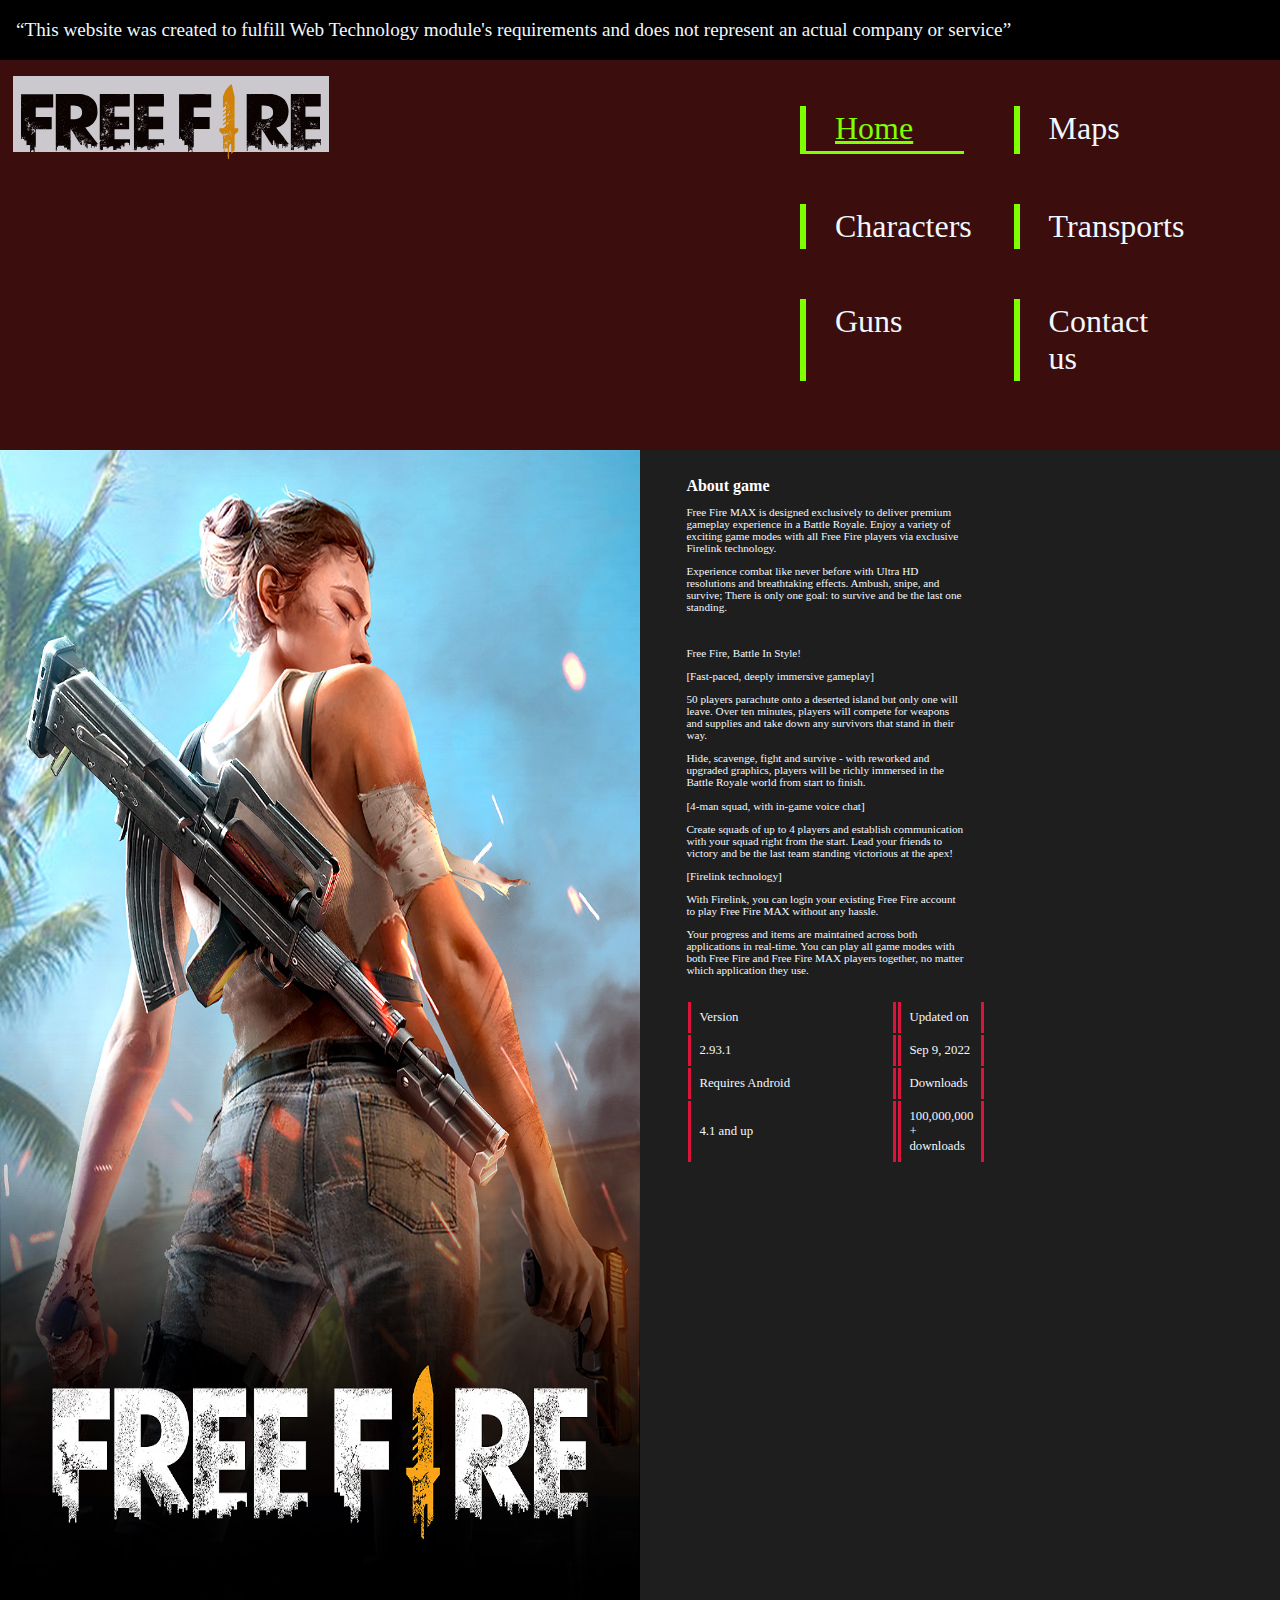
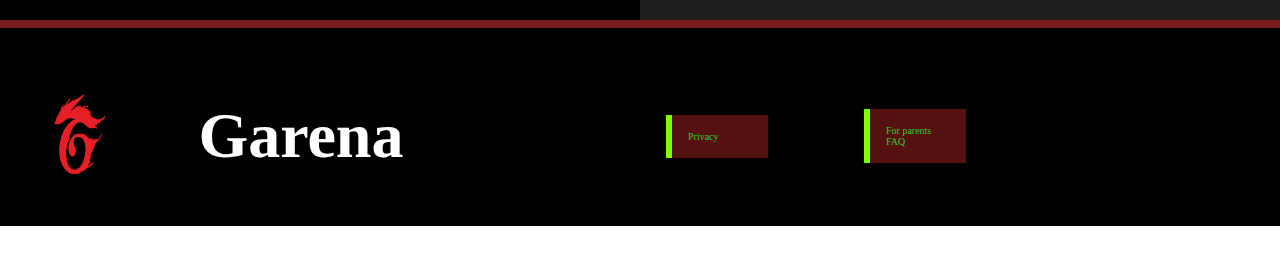
<file: index.html>
<!DOCTYPE html>
<html lang="en">
<head>
    <meta charset="UTF-8">
    <meta http-equiv="X-UA-Compatible" content="IE=edge">
    <meta name="viewport" content="width=device-width, initial-scale=1.0">
    <title>Home</title>
    <link rel="stylesheet" href="./styles/home.css">
</head>
<body>
    <div class="warning"><p>“This website was created to fulfill Web Technology module's requirements and does not represent an actual company or service”</p></div>
    <div class="header">
        <div class="main_layer">
           <div class="logo"><a href="#"><img src="./images/free-fire-logo-A51CAlcQ_brandlogos.net.svg" alt="" class="img"></a></div>
           <nav class="nav_block">
                <a href="./index.html" class="links Home">Home</a>
                <a href="./web_pages/Maps.html" class="links">Maps</a>
                <a href="./web_pages/Character.html" class="links">Characters</a>
                <a href="./web_pages/Transports.html" class="links">Transports</a>
                <a href="./web_pages/Guns.html" class="links">Guns</a>
                <a href="./web_pages/Contact_us.html" class="links">Contact us</a>
           </nav> 
        </div><!--End of the main_layer-->
    </div><!--header end is there-->
    <div class="main_content">
        <aside>
            <img src="./images/MV5BM2U5ZTIxMzUtMmQ5MC00YTdhLThjOWYtODUzNDQ0MThmMmQ4XkEyXkFqcGdeQXVyNzg5OTk2OA@@._V1_.jpg" alt="Free-fire the first year">
        </aside>
        <section>
            <ul>
                <li class="list_items">
                    <h1>About game</h1>
                    <p>Free Fire MAX is designed exclusively to deliver premium gameplay experience in a Battle Royale. Enjoy a variety of exciting game modes with all Free Fire players via exclusive Firelink technology.</p>
                    <p> Experience combat like never before with Ultra HD resolutions and breathtaking effects. Ambush, snipe, and survive; There is only one goal: to survive and be the last one standing.</p>
                    <br>
                    <p>Free Fire, Battle In Style!</p>
                    <p>[Fast-paced, deeply immersive gameplay]</p>
                    <p>50 players parachute onto a deserted island but only one will leave. Over ten minutes, players will compete for weapons and supplies and take down any survivors that stand in their way.</p>
                    <p>Hide, scavenge, fight and survive - with reworked and upgraded graphics, players will be richly immersed in the Battle Royale world from start to finish.</p>
                    <p>[4-man squad, with in-game voice chat]</p>
                    <p>Create squads of up to 4 players and establish communication with your squad right from the start. Lead your friends to victory and be the last team standing victorious at the apex!</p>
                    <p>[Firelink technology]</p>
                    <p>With Firelink, you can login your existing Free Fire account to play Free Fire MAX without any hassle.</p>
                    <p>Your progress and items are maintained across both applications in real-time. You can play all game modes with both Free Fire and Free Fire MAX players together, no matter which application they use.</p>
                </li>
                <li class="list_items">
                    <table>
                        <tr>
                            <td>Version</td>
                            <td>Updated on</td>
                        </tr>
                        <tr>
                            <td>2.93.1</td>
                            <td>Sep 9, 2022</td>
                        </tr>
                        <tr>
                            <td>Requires Android</td>
                            <td>Downloads</td>
                        </tr>
                        <tr>
                            <td>4.1 and up</td>
                            <td>100,000,000 + downloads</td>
                        </tr>
                    </table>
                </li>
            </ul>
        </section>
    </div><!--end of the Main_content-->
    <div class="line_footer_decor"></div>
    <div class="footer">
        <a href="#" class="footer_logo"><img src="images/Garena.png" alt="Garena logo" class="Footer_garena"></a>
        <div class="name_of_company"><h1>Garena</h1></div>
        <div class="footer_links">
            <a href="./web_pages/Contact_us.html" class="privacy_link links links_bottom"> Privacy</a>
            <a href="./web_pages/Contact_us.html" class="For_Parents links links_bottom">For parents FAQ</a>
        </div><!--Footer_links end-->
    </div><!--End of the footer-->
    
</body>
</html>
</file>
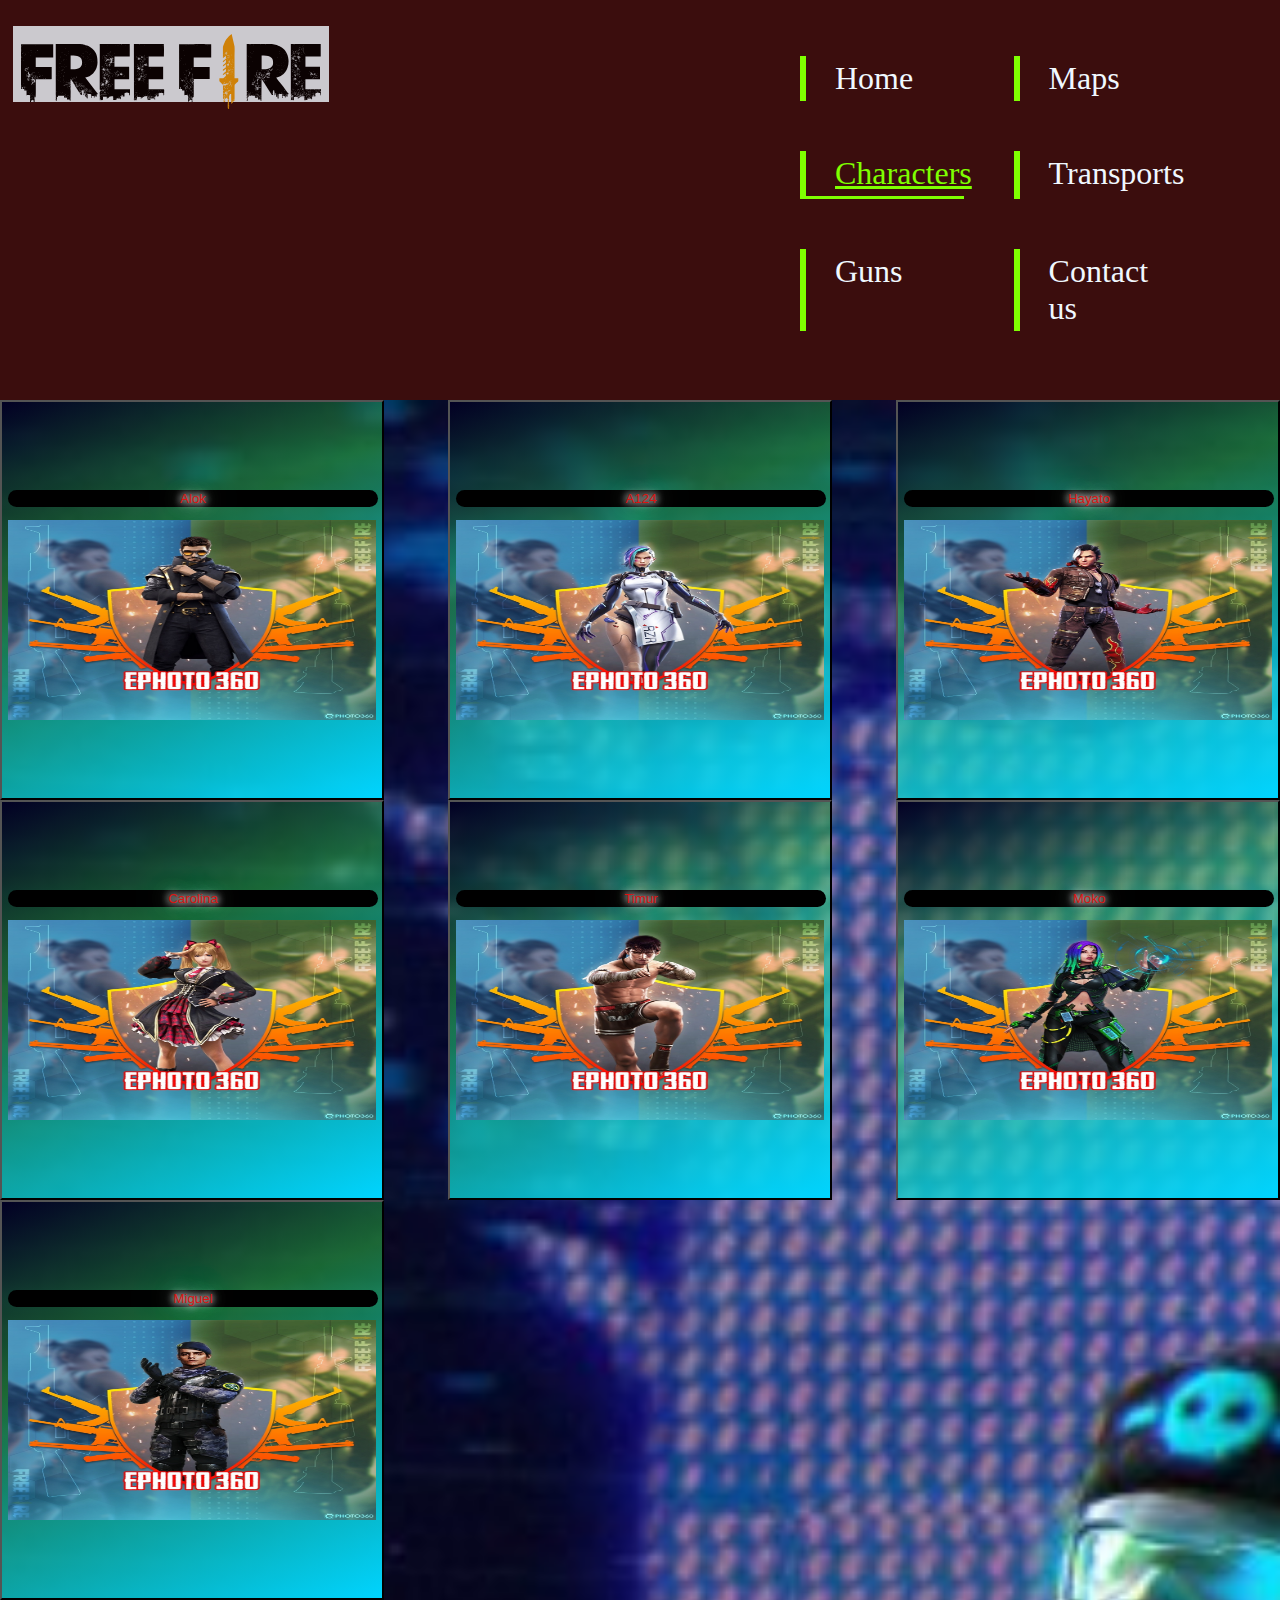
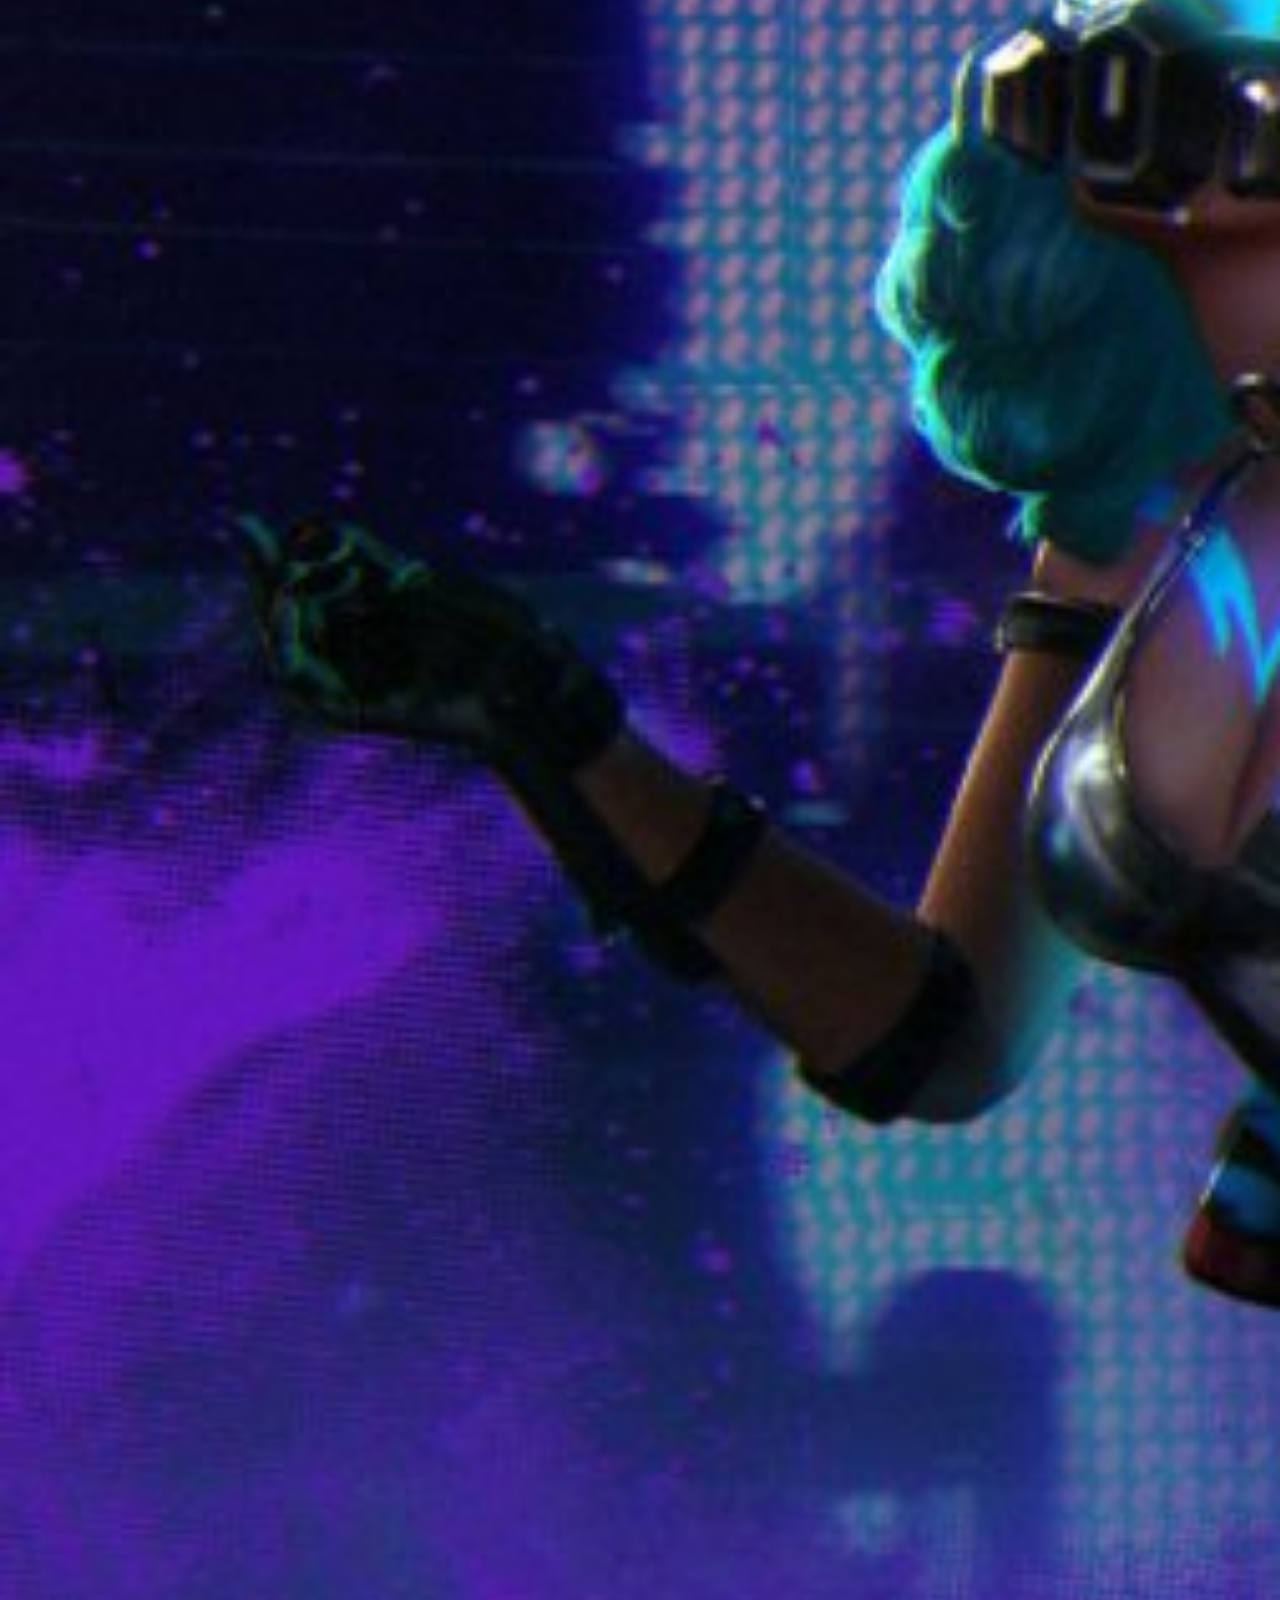
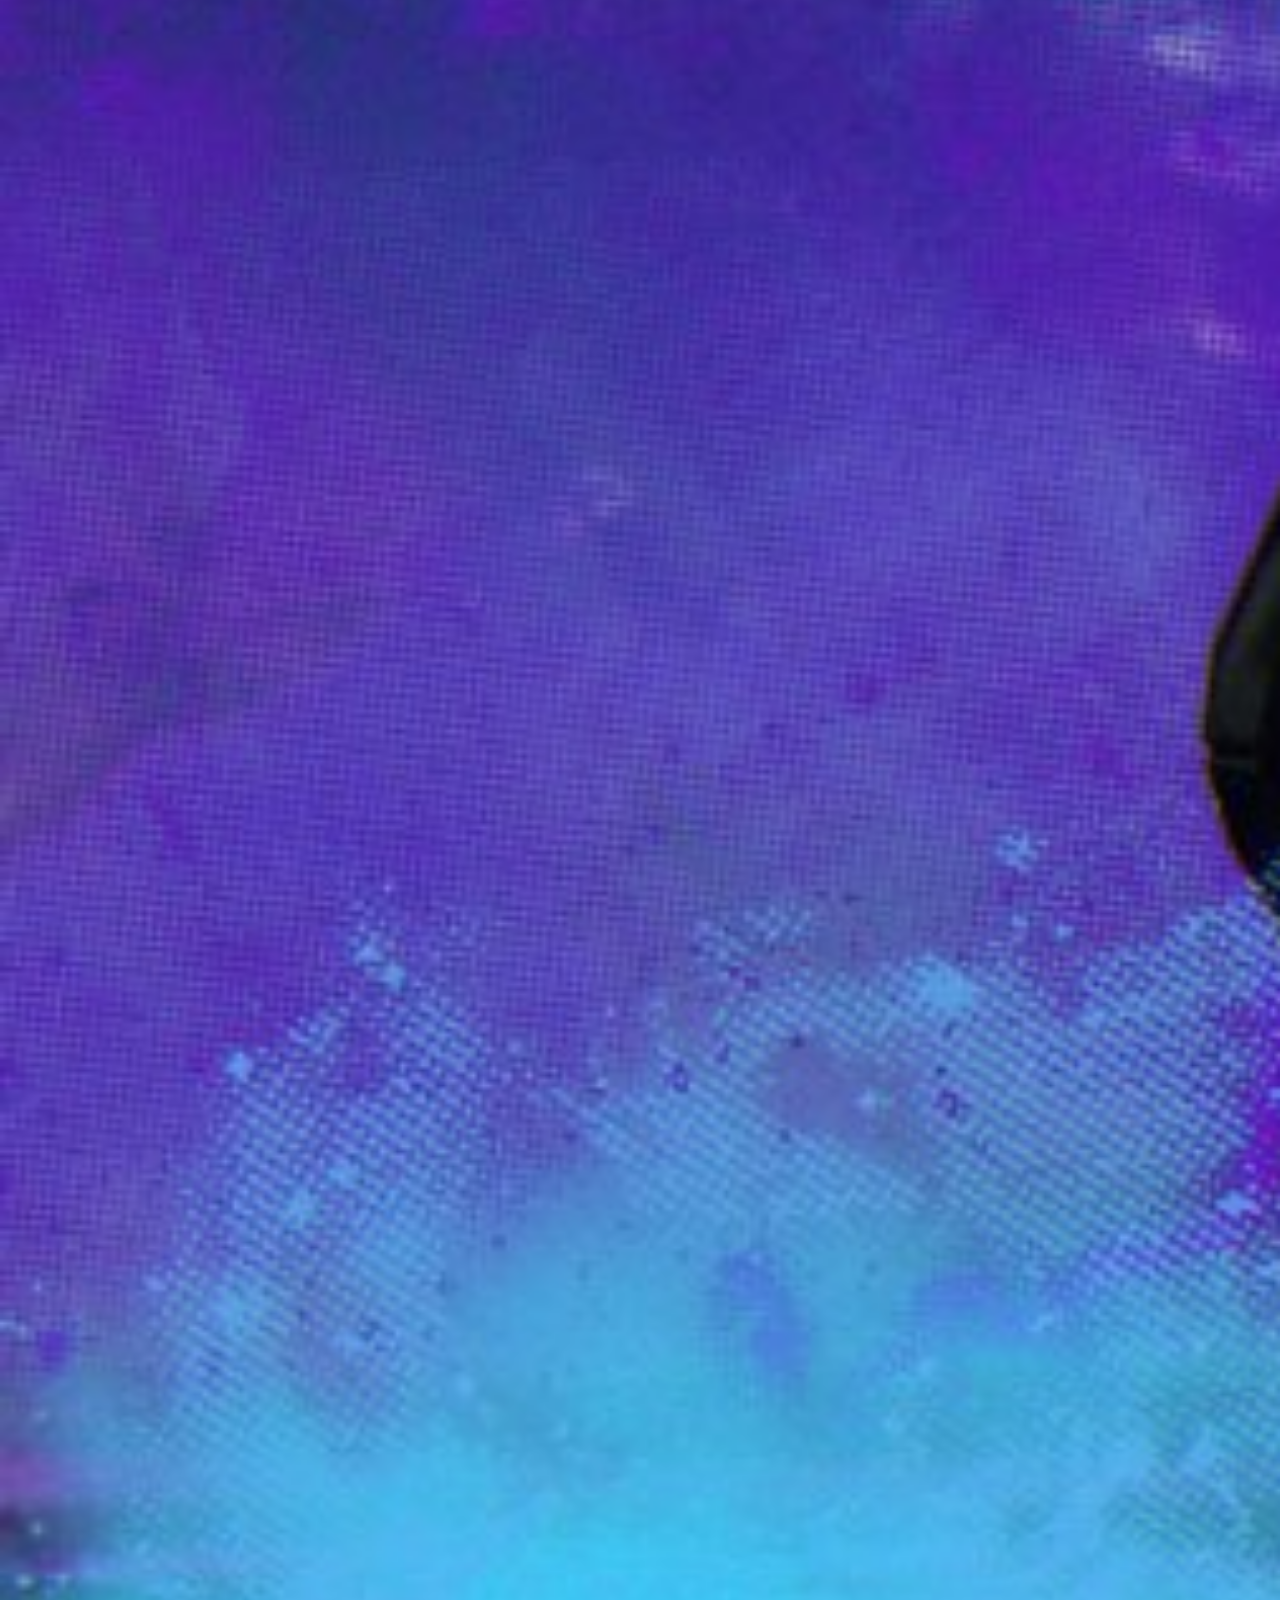
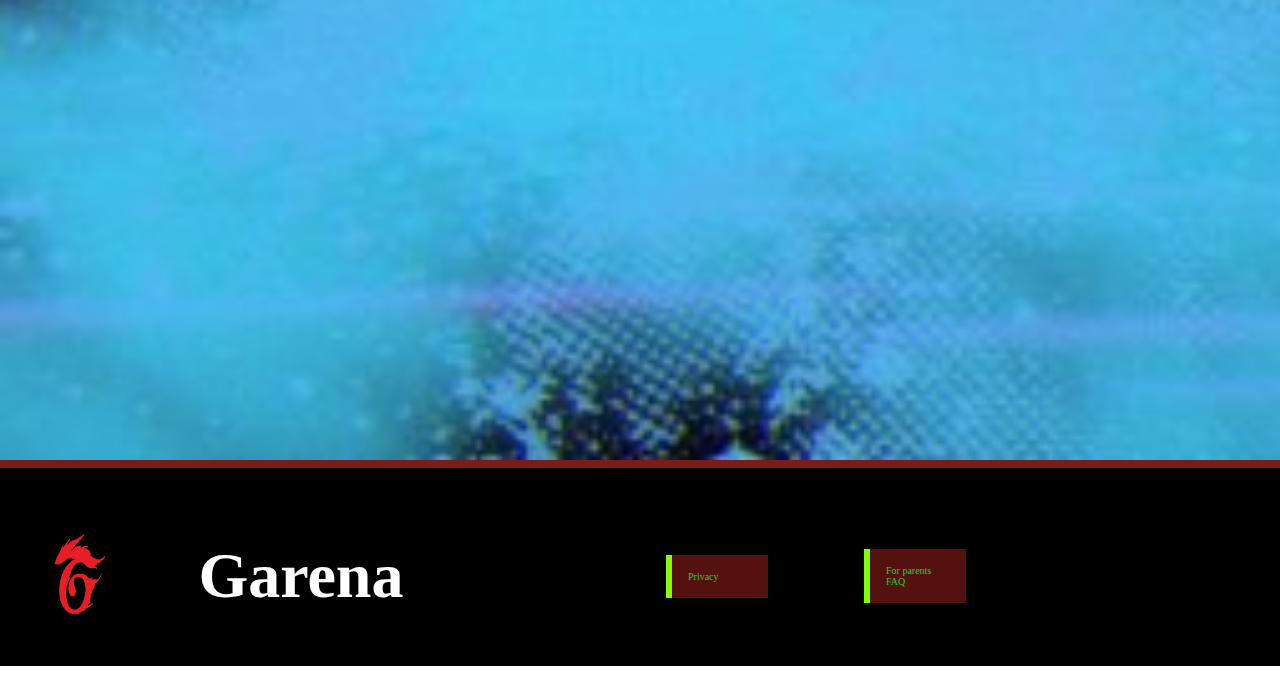
<file: web_pages/Character.html>
<!DOCTYPE html>
<html lang="en">
<head>
    <meta charset="UTF-8">
    <meta http-equiv="X-UA-Compatible" content="IE=edge">
    <meta name="viewport" content="width=device-width, initial-scale=1.0">
    <title>Character</title>
    <link rel="stylesheet" href="../styles/Character.css">
</head>
<body>
    <div class="header">
        <div class="main_layer">
           <div class="logo"><img src="../images/free-fire-logo-A51CAlcQ_brandlogos.net.svg" alt="" class="img"></div>
           <nav class="nav_block">
                <a href="../index.html" class="links">Home</a>
                <a href="../web_pages/Maps.html" class="links">Maps</a>
                <a href="../web_pages/Character.html" class="links Home">Characters</a>
                <a href="../web_pages/Transports.html" class="links">Transports</a>
                <a href="../web_pages/Guns.html" class="links">Guns</a>
                <a href="../web_pages/Contact_us.html" class="links">Contact us</a>
           </nav> 
        </div><!--End of the main_layer-->
    </div><!--header end is there-->
    <div class="main_content">
        <div class="list_of_characters">
            <button class="btn" id="char_1">
                <p>Alok</p>
                <img src="../characters/avatars/Alok5ed472994edbc.jpg" alt="">
            </button>

            <button class="btn" id="char_2">
                <p>A124</p>
                <img src="../characters/avatars/A1245ed472a904678.jpg" alt="">
            </button>

            <button class="btn" id="char_3">
                <p>Hayato</p>
                <img src="../characters/avatars/Hayato5ed472178d006.jpg" alt="">
            </button>

            <button class="btn" id="char_4">
                <p>Carolina</p>
                <img src="../characters/avatars/Caroline5ed4723d08845.jpg" alt="">
            </button>

            <button class="btn" id="char_5">
                <p>Timur</p>
                <img src="../characters/avatars/Kla5ed471d763b7a.jpg" alt="">
            </button>

            <button class="btn" id="char_6">
                <p>Moko</p>
                <img src="../characters/avatars/Moco5ed470a40207d.jpg" alt="">
            </button>

            <button class="btn" id="char_7">
                <p>Miguel</p>
                <img src="../characters/avatars/Miguel5ed4719a13c2c.jpg" alt="">
            </button>
        </div><!--end of the list of characters-->
        <div class="info_of_char">
            <div class="alok" id="alok">
                <div class="style_of_card">
                    <img src="../characters/Alok.png" alt="Alok">
                    <div class="ability">
                            <p class="description">Create a 5m aura that increase moving and sprinting speed and restore HP. Effect cannot be stacked.</p>
                            <img src="../characters/ability/Drop_the_Beat.png" alt="ability">
                    </div>
                    <div class="level">
                        <table>
                            <tr> <!--level 1-->
                                <td class="column_1"><p>level 1</p></td>
                                <td class="column_2"><p>Create an 5m aura that increase moving and sprinting speed by 15% and restore 5 HP for 10 seconds.CD 45 seconds. Effect cannot be stacked.</p></td>
                            </tr>
                            <tr><!--level 2-->
                                <td class="column_1"><p>level 2</p></td>
                                <td class="column_2"><p>Create an 5m aura that increase moving and sprinting speed by 15% and restore 6 HP for 11 seconds. CD 45 seconds. Effect cannot be stacked.</p></td>
                            </tr>
                            <tr><!--level 3-->
                                <td class="column_1"><p>level 3</p></td>
                                <td class="column_2"><p>Create an 5m aura that increase moving and sprinting speed by 15% and restore 7 HP for 12 seconds.CD 45 seconds. Effect cannot be stacked.</p></td>
                            </tr>
                            <tr><!--level 4-->
                                <td class="column_1"><p>level 4</p></td>
                                <td class="column_2"><p>Create an 5m aura that increase moving and sprinting speed by 15% and restore 8 HP for 13 seconds.CD 45 seconds. Effect cannot be stacked.</p></td>
                            </tr>
                            <tr><!--level 5-->
                                <td class="column_1"><p>level 5</p></td>
                                <td class="column_2"><p>Create an 5m aura that increase moving and sprinting speed by 14% and restore 9 HP for 14 seconds.CD 45 seconds. Effect cannot be stacked.</p></td>
                            </tr>
                            <tr><!--level 6-->
                                <td class="column_1"><p>level 6</p></td>
                                <td class="column_2"><p>Create an 5m aura that increase moving and sprinting speed by 15% and restore 10 HP for 15 seconds.CD 45 seconds. Effect cannot be stacked.</p></td>
                            </tr>
                        </table>
                    </div>
                </div>
            </div><!--End of the Alok-->
            <div class="a124" id="a124">
                <div class="style_of_card">
                    <img src="../characters/A124.png" alt="A124">
                    <div class="ability">
                            <p class="description">Unleashes a 8m electromagnetic wave that disables enemie's skill activation and interrupts their interaction countdown.</p>
                            <img src="../characters/ability/Thrill_of_Battle.png" alt="ability">
                    </div>
                    <div class="level">
                        <table>
                            <tr> <!--level 1-->
                                <td class="column_1"><p>level 1</p></td>
                                <td class="column_2"><p>Unleashes a 8m electromagnetic wave that disables enemie's skill activation and interrupts their interaction countdown.Lasts for 20s. Cooldown:100s</p></td>
                            </tr>
                            <tr><!--level 2-->
                                <td class="column_1"><p>level 2</p></td>
                                <td class="column_2"><p>Unleashes a 8m electromagnetic wave that disables enemie's skill activation and interrupts their interaction countdown.Lasts for 22s. Cooldown:90s</p></td>
                            </tr>
                            <tr><!--level 3-->
                                <td class="column_1"><p>level 3</p></td>
                                <td class="column_2"><p>Unleashes a 8m electromagnetic wave that disables enemie's skill activation and interrupts their interaction countdown.Lasts for 24s. Cooldown:80s</p></td>
                            </tr>
                            <tr><!--level 4-->
                                <td class="column_1"><p>level 4</p></td>
                                <td class="column_2"><p>Unleashes a 8m electromagnetic wave that disables enemie's skill activation and interrupts their interaction countdown.Lasts for 26s. Cooldown:70s</p></td>
                            </tr>
                            <tr><!--level 5-->
                                <td class="column_1"><p>level 5</p></td>
                                <td class="column_2"><p>Unleashes a 8m electromagnetic wave that disables enemie's skill activation and interrupts their interaction countdown.Lasts for 28s. Cooldown:60s</p></td>
                            </tr>
                            <tr><!--level 6-->
                                <td class="column_1"><p>level 6</p></td>
                                <td class="column_2"><p>Unleashes a 8m electromagnetic wave that disables enemie's skill activation and interrupts their interaction countdown.Lasts for 30s. Cooldown:50s</p></td>
                            </tr>
                        </table>
                    </div>
                </div>
            </div><!--End of the A124-->
            <div class="Hayato" id="Hayato">
                <div class="style_of_card">
                    <img src="../characters/Hayato.png" alt="Hayato">
                    <div class="ability">
                            <p class="description">Hayato's ability is Bushido which makes The lower your HP, the higher your armor penetration becomes.</p>
                            <img src="../characters/ability/Muay_Thai.png" alt="ability">
                    </div>
                    <div class="level">
                        <table>
                            <tr> <!--level 1-->
                                <td class="column_1"><p>level 1</p></td>
                                <td class="column_2"><p>When maximum HP is decreased by 10%, increase 7.5% armor penetration.</p></td>
                            </tr>
                            <tr><!--level 2-->
                                <td class="column_1"><p>level 2</p></td>
                                <td class="column_2"><p>When maximum HP is decreased by 10%, increase 8.0% armor penetration.</p></td>
                            </tr>
                            <tr><!--level 3-->
                                <td class="column_1"><p>level 3</p></td>
                                <td class="column_2"><p>When maximum HP is decreased by 10%, increase 8.5% armor penetration.</p></td>
                            </tr>
                            <tr><!--level 4-->
                                <td class="column_1"><p>level 4</p></td>
                                <td class="column_2"><p>When maximum HP is decreased by 10%, increase 9.0% armor penetration.</p></td>
                            </tr>
                            <tr><!--level 5-->
                                <td class="column_1"><p>level 5</p></td>
                                <td class="column_2"><p>When maximum HP is decreased by 10%, increase 9.5% armor penetration.</p></td>
                            </tr>
                            <tr><!--level 6-->
                                <td class="column_1"><p>level 6</p></td>
                                <td class="column_2"><p>When maximum HP is decreased by 10%, increase 10.0% armor penetration.</p></td>
                            </tr>
                        </table>
                    </div>
                </div>
            </div><!--End of the Hayato-->
            <div class="Carolina" id="Carolina">
                <div class="style_of_card">
                    <img src="../characters/Caroline.png" alt="Carolina">
                    <div class="ability">
                            <p class="description">Caroline's ability is Increased movement speed when holding a shotgun.</p>
                            <img src="../characters/ability/Agility.png" alt="ability">
                    </div>
                    <div class="level">
                        <table>
                            <tr> <!--level 1-->
                                <td class="column_1"><p>level 1</p></td>
                                <td class="column_2"><p>When holding a shotgun, movement speed is increased by 6%.</p></td>
                            </tr>
                            <tr><!--level 2-->
                                <td class="column_1"><p>level 2</p></td>
                                <td class="column_2"><p>When holding a shotgun, movement speed is increased by 7%.</p></td>
                            </tr>
                            <tr><!--level 3-->
                                <td class="column_1"><p>level 3</p></td>
                                <td class="column_2"><p>When holding a shotgun, movement speed is increased by 8%.</p></td>
                            </tr>
                            <tr><!--level 4-->
                                <td class="column_1"><p>level 4</p></td>
                                <td class="column_2"><p>When holding a shotgun, movement speed is increased by 9%.</p></td>
                            </tr>
                            <tr><!--level 5-->
                                <td class="column_1"><p>level 5</p></td>
                                <td class="column_2"><p>When holding a shotgun, movement speed is increased by 11%.</p></td>
                            </tr>
                            <tr><!--level 6-->
                                <td class="column_1"><p>level 6</p></td>
                                <td class="column_2"><p>When holding a shotgun, movement speed is increased by 13%.</p></td>
                            </tr>
                        </table>
                    </div>
                </div>
            </div><!--End of the Carolina-->
            <div class="Timur" id="Timur">
                <div class="style_of_card">
                    <img src="../characters/Kla.png" alt="Timur">
                    <div class="ability">
                            <p class="description">Kla's ability is Muay Thai which inscreases the fist damage.He is a martial artist and has 8pack abs . He has a tiger like face and known as tiger fighter</p>
                            <img src="../characters/ability/Muay_Thai.png" alt="ability">
                    </div>
                    <div class="level">
                        <table>
                            <tr> <!--level 1-->
                                <td class="column_1"><p>level 1</p></td>
                                <td class="column_2"><p>Fist damage increased 100%</p></td>
                            </tr>
                            <tr><!--level 2-->
                                <td class="column_1"><p>level 2</p></td>
                                <td class="column_2"><p>Fist damage increased 150%</p></td>
                            </tr>
                            <tr><!--level 3-->
                                <td class="column_1"><p>level 3</p></td>
                                <td class="column_2"><p>Fist damage increased 200%</p></td>
                            </tr>
                            <tr><!--level 4-->
                                <td class="column_1"><p>level 4</p></td>
                                <td class="column_2"><p>Fist damage increased 250%</p></td>
                            </tr>
                            <tr><!--level 5-->
                                <td class="column_1"><p>level 5</p></td>
                                <td class="column_2"><p>Fist damage increased 300%</p></td>
                            </tr>
                            <tr><!--level 6-->
                                <td class="column_1"><p>level 6</p></td>
                                <td class="column_2"><p>Fist damage increased 400%</p></td>
                            </tr>
                        </table>
                    </div>
                </div>
            </div><!--End of the Timur-->
            <div class="Moco" id="Moco">
                <div class="style_of_card">
                    <img src="../characters/Moco.png" alt="Moco">
                    <div class="ability">
                            <p class="description">Moco owns the ability, Hacker's Eye, which tags any enemy that Moco hits in the form of an arrow above the enemy's head which is visible through the walls. Teammates are also able to see the arrow. The tag lasts for a few seconds ranging from 2 seconds to 5 seconds depending on Moco's level.</p>
                            <img src="../characters/ability/Muay_Thai.png" alt="ability">
                    </div>
                    <div class="level">
                        <table>
                            <tr> <!--level 1-->
                                <td class="column_1"><p>level 1</p></td>
                                <td class="column_2"><p>Tag the enemies that Moco shot for 2 seconds.</p></td>
                            </tr>
                            <tr><!--level 2-->
                                <td class="column_1"><p>level 2</p></td>
                                <td class="column_2"><p>Tag the enemies that Moco shot for 2.5 seconds.</p></td>
                            </tr>
                            <tr><!--level 3-->
                                <td class="column_1"><p>level 3</p></td>
                                <td class="column_2"><p>Tag the enemies that Moco shot for 3 seconds.</p></td>
                            </tr>
                            <tr><!--level 4-->
                                <td class="column_1"><p>level 4</p></td>
                                <td class="column_2"><p>Tag the enemies that Moco shot for 3.5 seconds.</p></td>
                            </tr>
                            <tr><!--level 5-->
                                <td class="column_1"><p>level 5</p></td>
                                <td class="column_2"><p>Tag the enemies that Moco shot for 4 seconds.</p></td>
                            </tr>
                            <tr><!--level 6-->
                                <td class="column_1"><p>level 6</p></td>
                                <td class="column_2"><p>Tag the enemies that Moco shot for 5 seconds.</p></td>
                            </tr>
                        </table>
                    </div>
                </div>
            </div><!--End of the Moco-->
            <div class="Miguel" id="Miguel">
                <div class="style_of_card">
                    <img src="../characters/Miguel.png" alt="Miguel">
                    <div class="ability">
                            <p class="description">Miguel's ability is Crazy Slayer which makes him Gain EP for each kill.</p>
                            <img src="../characters/ability/Thrill_of_Battle.png" alt="ability">
                    </div>
                    <div class="level">
                        <table>
                            <tr> <!--level 1-->
                                <td class="column_1"><p>level 1</p></td>
                                <td class="column_2"><p>Gain 30 EP for each kill.</p></td>
                            </tr>
                            <tr><!--level 2-->
                                <td class="column_1"><p>level 2</p></td>
                                <td class="column_2">Gain 40 EP for each kill.</p></td>
                            </tr>
                            <tr><!--level 3-->
                                <td class="column_1"><p>level 3</p></td>
                                <td class="column_2"><p>Gain 50 EP for each kill.</p></td>
                            </tr>
                            <tr><!--level 4-->
                                <td class="column_1"><p>level 4</p></td>
                                <td class="column_2"><p>Gain 60 EP for each kill.</p></td>
                            </tr>
                            <tr><!--level 5-->
                                <td class="column_1"><p>level 5</p></td>
                                <td class="column_2"><p>Gain 70 EP for each kill.</p></td>
                            </tr>
                            <tr><!--level 6-->
                                <td class="column_1"><p>level 6</p></td>
                                <td class="column_2"><p>Gain 80 EP for each kill.</p></td>
                            </tr>
                        </table>
                    </div>
                </div>
            </div><!--End of the Miguel-->
        </div>
    </div><!--end of the Main_content-->
    <div class="empty_space"></div>
    <div class="line_footer_decor"></div>
    <div class="footer">
        <a href="#" class="footer_logo"><img src="../images/Garena.png" alt="Garena logo" class="Footer_garena"></a>
        <div class="name_of_company"><h1>Garena</h1></div>
        <div class="footer_links">
            <a href="../web_pages/Contact_us.html" class="privacy_link links links_bottom"> Privacy</a>
            <a href="../web_pages/Contact_us.html" class="For_Parents links links_bottom">For parents FAQ</a>
        </div><!--Footer_links end-->
    </div><!--End of the footer-->
    <script src="../scripts/characters.js"></script>
</body>
</html>
</file>
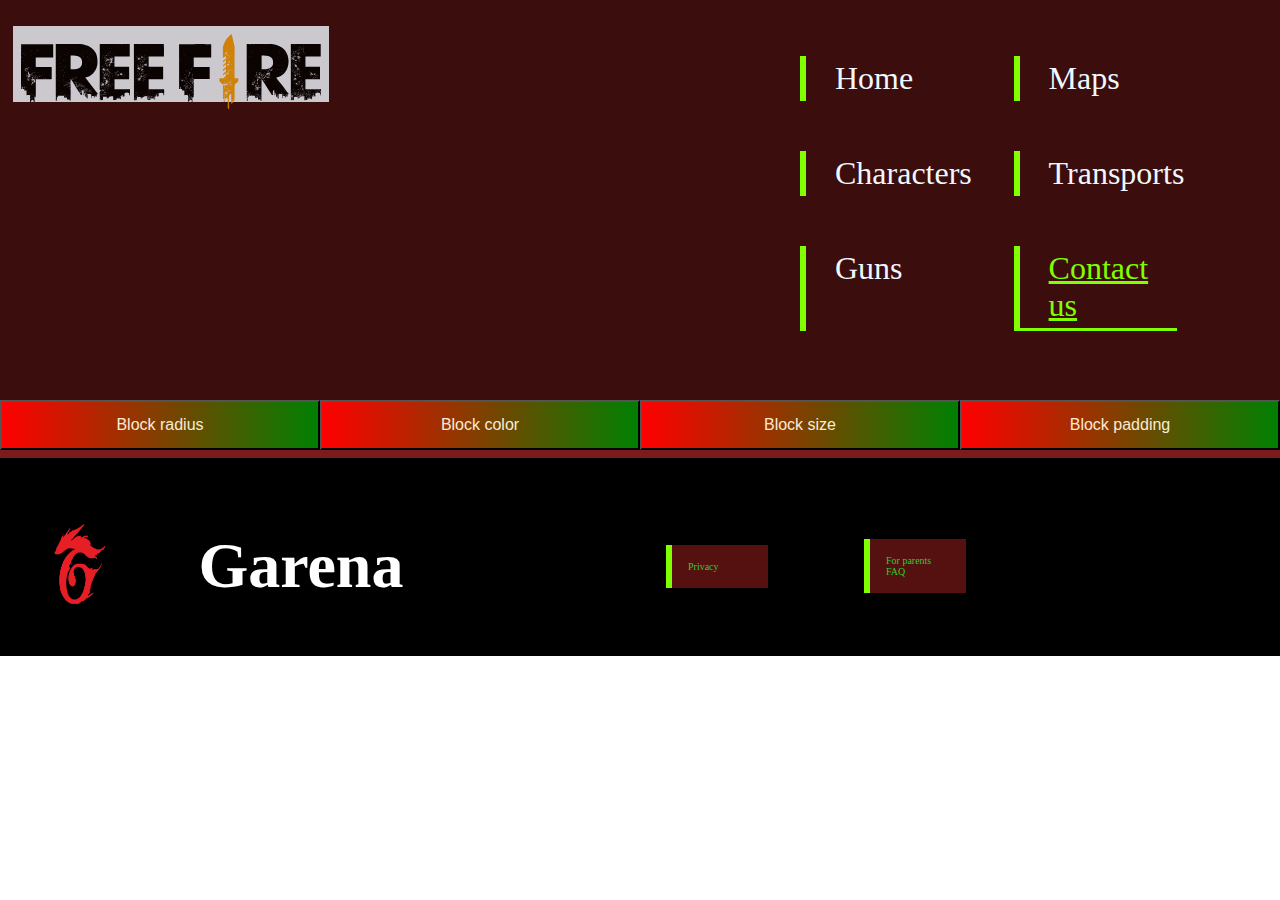
<file: web_pages/Contact_us.html>
<!DOCTYPE html>
<html lang="en">
<head>
    <meta charset="UTF-8">
    <meta http-equiv="X-UA-Compatible" content="IE=edge">
    <meta name="viewport" content="width=device-width, initial-scale=1.0">
    <title>Contact us</title>
    <link rel="stylesheet" href="../styles/Contact_us.css">
</head>
<body>
    <div class="header">
        <div class="main_layer">
           <div class="logo"><img src="../images/free-fire-logo-A51CAlcQ_brandlogos.net.svg" alt="" class="img"></div>
           <nav class="nav_block">
                <a href="../index.html" class="links">Home</a>
                <a href="../web_pages/Maps.html" class="links">Maps</a>
                <a href="../web_pages/Character.html" class="links">Characters</a>
                <a href="../web_pages/Transports.html" class="links">Transports</a>
                <a href="../web_pages/Guns.html" class="links">Guns</a>
                <a href="../web_pages/Contact_us.html" class="links Home">Contact us</a>
           </nav> 
        </div><!--End of the main_layer-->
    </div><!--header end is there-->
    <div class="main_content">
        <div class="chatting_block">

        </div><!--end of the chatting block-->
        <div class="mini_generators">
            <div class="list_of_games">
                <button class="btn" id="btn_1">Block radius</button>
                <button class="btn" id="btn_2">Block color</button>
                <button class="btn" id="btn_3">Block size</button>
                <button class="btn" id="btn_4">Block padding</button>
            </div>
            <div class="changin_box_borders box_settings" id="change_block_radius">
                <div class="inputs_list">
                    <div>
                        <p id="top_left">top-left corner</p>
                        <input type="range" id="range_top_left" min="0" max="100" value="0" oninput="change_block()">
                        <input type="text" id="text_top_left" value="0">
                    </div>
                    <div>
                        <p id="top_right"> top-right corner</p>
                        <input type="range" id="range_top_right" min="0" max="100" value="0" oninput="change_block()">
                        <input type="text" id="text_top_right" value="0">
                    </div>
                    <div>
                        <p id="bottom_left"> bottom-left corner</p>
                        <input type="range" id="range_bottom_left" min="0" max="100" value="0" oninput="change_block()">
                        <input type="text" id="text_bottom_left" value="0">
                    </div>
                    <div>
                        <p id="bottom_right">bottom-right corner</p>
                        <input type="range" id="range_bottom_right" min="0" max="100" value="0" oninput="change_block()">
                        <input type="text" id="text_bottom_right" value="0">
                    </div>
                </div>
                <div class="block_element" id="block_element"></div>
                <input type="text" id="final_code">
            </div><!--End of the changing_box_borders-->
            <div class="changing_the_color box_settings" id="changing_the_color">
                <div>
                    <p>R:</p>
                    <input type="range" class="input_design" id="Red" min="0" max="255" value="0" oninput="change_color()">
                    <input type="text" class="input_design" id="Red_text" value="0">
                </div>
                <div>
                    <p>G:</p>
                    <input type="range" class="input_design" id="Green" min="0" max="255" value="0" oninput="change_color()">
                    <input type="text" class="input_design" id="Green_text" value="0">
                </div>
                <div>
                    <p>B:</p>
                    <input type="range" class="input_design" id="Blue" min="0" max="255" value="0" oninput="change_color()">
                    <input type="text" class="input_design" id="Blue_text" value="0">
                </div>
                <div class="block_color" id="block_color"></div><!--Our demonstrating object-->
                <input type="text" class="input_design" id="changing_color" value="background color:">
            </div><!--End of the changing the color-->
            <div class="change_box_size box_settings" id="change_box_size">
                <div>
                    <p>Height</p>
                    <input type="range" class="input_design" id="height_size" min="0" max="500" value="100" oninput="change_the_size()">
                    <input type="text" class="input_design" id="height_size_text" value="100">
                </div>
                <div>
                    <p>Width</p>
                    <input type="range" class="input_design" id="width_size" min="0" max="600" value="100" oninput="change_the_size()">
                    <input type="text" class="input_design" id="width_size_text" value="100">
                </div>
                <div class="result_size" id="result_size"></div>
                <input type="text" class="input_design" id="result_size_text">
            </div><!--End of the box size-->
            <div class="changing_the_padding box_settings" id="changing_the_padding">
                <div>
                    <p>Top</p>
                    <input type="range" class="input_design" id="top_padding" min="0" max="100" value="0" oninput="change_padding()">
                    <input type="text" class="input_design" id="top_padding_text" value="0">
                </div>
                <div>
                    <p>Right</p>
                    <input type="range" class="input_design" id="right_padding" min="0" max="100" value="0" oninput="change_padding()">
                    <input type="text" class="input_design" id="right_padding_text" value="0">
                </div>
                <div>
                    <p>bottom</p>
                    <input type="range"  class="input_design" id="bottom_padding" min="0" max="100" value="0" oninput="change_padding()">
                    <input type="text" class="input_design" id="bottom_padding_text" value="0">
                </div>
                <div>
                    <p>Left</p>
                    <input type="range" class="input_design" id="left_padding" min="0" max="100" value="0" oninput="change_padding()">
                    <input type="text" class="input_design" id="left_padding_text" value="0">
                </div>
                <div class="padding_block" id="padding_block"><p>Some text</p></div>
                <input type="text" class="input_design" id="padding_block_text">
            </div><!--End of the changing the padding-->
        </div>
    </div><!--end of the Main_content-->
    <div class="line_footer_decor"></div>
    <div class="footer">
        <a href="#" class="footer_logo"><img src="../images/Garena.png" alt="Garena logo" class="Footer_garena"></a>
        <div class="name_of_company"><h1>Garena</h1></div>
        <div class="footer_links">
            <a href="../web_pages/Contact_us.html" class="privacy_link links links_bottom"> Privacy</a>
            <a href="../web_pages/Contact_us.html" class="For_Parents links links_bottom">For parents FAQ</a>
        </div><!--Footer_links end-->
    </div><!--End of the footer-->
    <script src="../scripts/generator.js"></script>
</body>
</html>
</file>
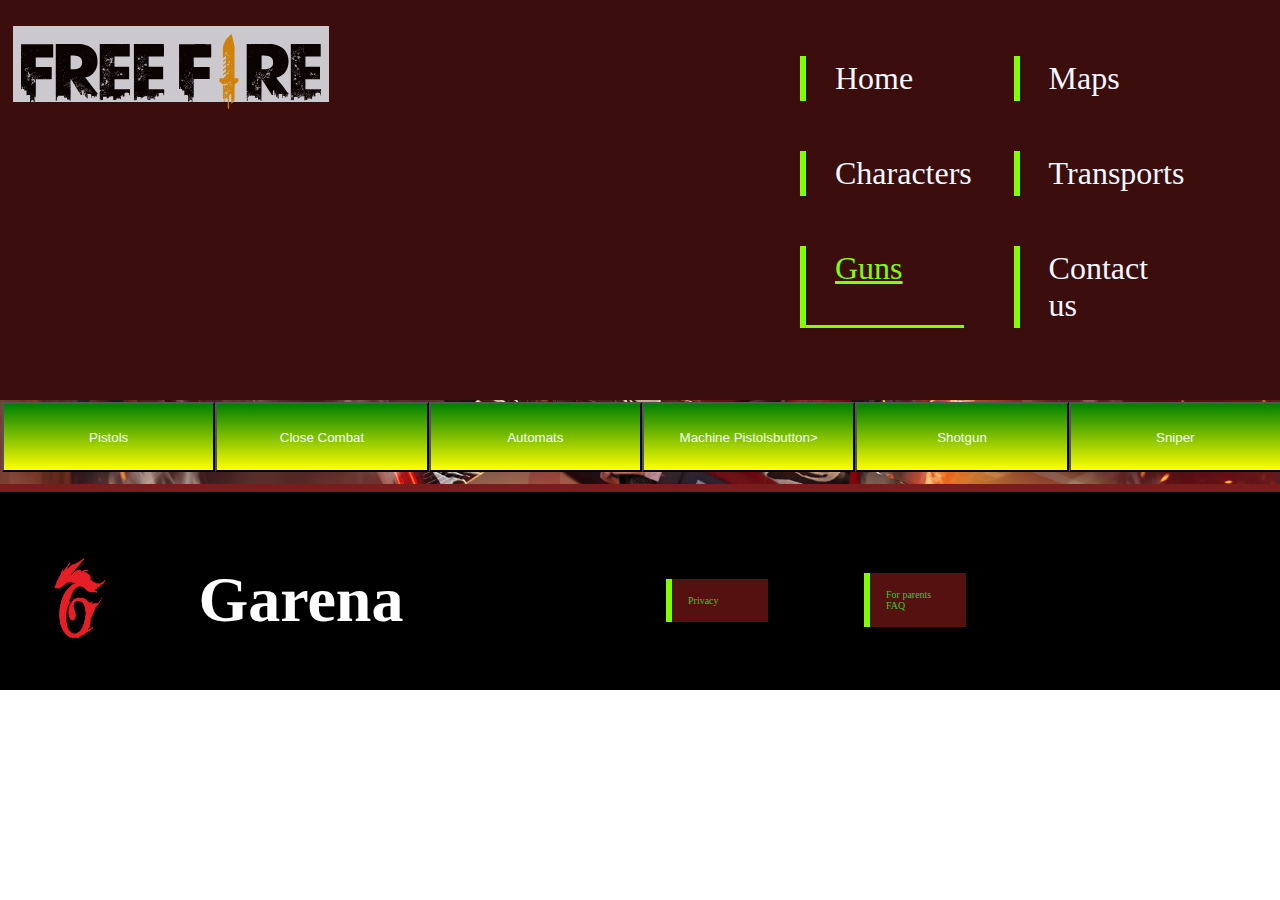
<file: web_pages/Guns.html>
<!DOCTYPE html>
<html lang="en">
<head>
    <meta charset="UTF-8">
    <meta http-equiv="X-UA-Compatible" content="IE=edge">
    <meta name="viewport" content="width=device-width, initial-scale=1.0">
    <title>Guns</title>
    <link rel="stylesheet" href="../styles/Guns.css">
</head>
<body>
    <div class="header">
        <div class="main_layer">
           <div class="logo"><img src="../images/free-fire-logo-A51CAlcQ_brandlogos.net.svg" alt="" class="img"></div>
           <nav class="nav_block">
                <a href="../index.html" class="links">Home</a>
                <a href="../web_pages/Maps.html" class="links">Maps</a>
                <a href="../web_pages/Character.html" class="links">Characters</a>
                <a href="../web_pages/Transports.html" class="links">Transports</a>
                <a href="../web_pages/Guns.html" class="links Home">Guns</a>
                <a href="../web_pages/Contact_us.html" class="links">Contact us</a>
           </nav> 
        </div><!--End of the main_layer-->
    </div><!--header end is there-->
    <div class="main_content">
        <div class="list_of_guns">
            <button class="btn" id="btn_1">Pistols</button>
            <button class="btn" id="btn_2">Close Combat</button>
            <button class="btn" id="btn_3">Automats</button>
            <button class="btn" id="btn_4">Machine Pistolsbutton>
            <button class="btn" id="btn_5">Shotgun</button>
            <button class="btn" id="btn_6">Sniper</button>
        </div><!--end of the list of the guns-->
        <div class="list_of_pistol list" id="list_of_pistol">
            <button class="btn1 pistol" id="btn_1_1">Desert Eagle</button>
            <button class="btn1 pistol" id="btn_1_2">USP</button>
            <button class="btn1 pistol" id="btn_1_3">G18</button>
        </div><!--pistols list-->
        <div class="list_of_close_combat list" id="list_of_close_combat">
            <button class="btn1 close_combat" id="btn_2_1">scythe </button>
            <button class="btn1 close_combat" id="btn_2_2">Baseball bat</button>
            <button class="btn1 close_combat" id="btn_2_3">machete</button>
            <button class="btn1 close_combat" id="btn_2_4">pan</button>
            <button class="btn1 close_combat" id="btn_2_5">katana</button>

        </div><!--list_of_close_combat list-->
        <div class="list_of_avtomat list" id="list_of_avtomat">
            <button class="btn1 avtomat" id="btn_3_1">M4A1</button>
            <button class="btn1 avtomat" id="btn_3_2">AN94</button>
            <button class="btn1 avtomat" id="btn_3_3">XM-8</button>
            <button class="btn1 avtomat" id="btn_3_4">AK-47</button>
            <button class="btn1 avtomat" id="btn_3_5">G-36</button>
        </div><!--list_of_avtomat list-->
        <div class="list_of_machine_pistol list" id="list_of_machine_pistol">
            <button class="btn1 machine_p" id="btn_4_1">MP-5</button>
            <button class="btn1 machine_p" id="btn_4_2">MP-40</button>
            <button class="btn1 machine_p" id="btn_4_3">Tompson</button>
        </div><!--list_of_machine_pistol list-->
        <div class="list_of_shotgun list" id="list_of_shotgun">
            <button class="btn1 shotgun" id="btn_5_1">M1014</button>
            <button class="btn1 shotgun" id="btn_5_2">SPAS-12</button>
            <button class="btn1 shotgun" id="btn_5_3">Winchester</button>
        </div><!--list_of_shotgun list-->
        <div class="list_of_sniper list" id="list_of_sniper">
            <button class="btn1 sniper" id="btn_6_1">AWM</button>
            <button class="btn1 sniper" id="btn_6_2">M82B</button>
            <button class="btn1 sniper" id="btn_6_3">SVD</button>
        </div><!--list_of_sniper list-->
        <div class="field_for_guns">
            <div class="gun_card" id="g_1">
                <div class="gun_strcuture">
                    <img src="../Guns/deagle.png" alt="deagle">
                    <div class="text">
                        <h1>Desert Eagle</h1>
                        <p>Type of the gun:  Pistol</p>
                        <p>Distance of shooting: up to 120 metres</p>
                        <p>Damage: 60-90,</p>
                        <p>Headshot Damage is 495</p>
                    </div>
                </div>
            </div><!--gun_card deagle-->

            <!---->
            <div class="gun_card" id="g_2">
                <div class="gun_strcuture">
                    <img src="../Guns/usp.png" alt="USP">
                    <div class="text">
                        <h1>USP</h1>
                        <p>Type of the gun: Pistol</p>
                        <p>Distance of shooting: up to 60 metres </p>
                        <p>Damage: 11-16</p>
                        <p>Headshot Damage is 110</p>
                    </div>
                </div>
            </div><!--gun_card USP-->
            
            <!---->
            <div class="gun_card" id="g_3">
                <div class="gun_strcuture">
                    <img src="../Guns/g18.png" alt="G18">
                    <div class="text">
                        <h1>G18 or Glock</h1>
                        <p>Type of the gun: Pistol</p>
                        <p>Distance of shooting: up to 60 metres</p>
                        <p>Damage: 11-16</p>
                        <p>Headshot Damage is 110</p>
                    </div>
                </div>
            </div><!--gun_card G18-->
            
            <!---->
            <div class="gun_card" id="g_4">
                <div class="gun_strcuture">
                    <img src="../Guns/scythe.png" alt="scythe">
                    <div class="text">
                        <h1>Scythe</h1>
                        <p>Type of the gun: Close Combat</p>
                        <p>Distance of attack: 2 metres</p>
                        <p>Damage: 70-100</p>
                        <p>Headshot Damage 375</p>
                    </div>
                </div>
            </div><!--gun_card scythe-->
            
            <!---->
            <div class="gun_card" id="g_5">
                <div class="gun_strcuture">
                    <img src="../Guns/bat.png" alt="bat">
                    <div class="text">
                        <h1>BaseBall Bat</h1>
                        <p>Type of the gun: Close combat</p>
                        <p>Distance of attack; 2 metres</p>
                        <p>Damage: 20-40</p>
                        <p>Headshot Damage is 110-150</p>
                    </div>
                </div>
            </div><!--gun_card bat-->
            
            <!---->
            <div class="gun_card" id="g_6">
                <div class="gun_strcuture">
                    <img src="../Guns/machete.jfif" alt="machete">
                    <div class="text">
                        <h1>Machete</h1>
                        <p>Type of the gun: Close Combat</p>
                        <p>Distance of attack: 2 metres</p>
                        <p> Damage: 30-50</p>
                        <p>Headshot Damage is 200-220</p>
                    </div>
                </div>
            </div><!--gun_card machete-->
            
            <!---->
            <div class="gun_card" id="g_7">
                <div class="gun_strcuture">
                    <img src="../Guns/pan.jfif" alt="pan">
                    <div class="text">
                        <h1>Pan</h1>
                        <p>Type of the gun: Close Combat</p>
                        <p>Distance of attack: 2 metres</p>
                        <p>Damage: 40-50</p>
                        <p>Headshot Damage is 220-250</p>
                    </div>
                </div>
            </div><!--gun_card pan-->
            
            <!---->
            <div class="gun_card" id="g_8">
                <div class="gun_strcuture">
                    <img src="../Guns/katana.png" alt="katana">
                    <div class="text">
                        <h1>Katana</h1>
                        <p>Type of the gun: close combat</p>
                        <p>Distance of attack: 2 metres</p>
                        <p>Damage 50-60</p>
                        <p>Headshot Damage is 200-250</p>
                    </div>
                </div>
            </div><!--gun_card katana-->
            
            <!---->
            <div class="gun_card" id="g_9">
                <div class="gun_strcuture">
                    <img src="../Guns/m4a1.jfif" alt="M4A1">
                    <div class="text">
                        <h1>M4A1</h1>
                        <p>Type of the gun: Automats</p>
                        <p>Distance of the shot: 150 metres</p>
                        <p>Damage: 20-40</p>
                        <p>Headshot Damage is 176-210</p>
                    </div>
                </div>
            </div><!--gun_card M4A1-->
            
            <!---->
            <div class="gun_card" id="g_10">
                <div class="gun_strcuture">
                    <img src="../Guns/an94.jfif" alt="AN-94">
                    <div class="text">
                        <h1>An-94</h1>
                        <p>Type of the gun: Automats</p>
                        <p>Distnace of the shot: 150metres</p>
                        <p>Damage: 30-40</p>
                        <p>Headshot Damage is 198-220</p>
                    </div>
                </div>
            </div><!--gun_card AN-94-->
            
            <!---->
            <div class="gun_card" id="g_11">
                <div class="gun_strcuture">
                    <img src="../Guns/xm-8.jfif" alt="XM-8">
                    <div class="text">
                        <h1>XM-8</h1>
                        <p>Type of the gun: Automats</p>
                        <p>Distance of the shot: 140 metres</p>
                        <p>Damage: 20-35</p>
                        <p>Headshot Damage is: 176-210</p>
                    </div>
                </div>
            </div><!--gun_card XM-8-->
            
            <!---->
            <div class="gun_card" id="g_12">
                <div class="gun_strcuture">
                    <img src="../Guns/ak-47.jfif" alt="ak-47">
                    <div class="text">
                        <h1>Ak-47</h1>
                        <p>Type of the gun: Automats</p>
                        <p>Distance of the shot: 140 metres</p>
                        <p>Damage: 30-45</p>
                        <p>Headshot Damage is 220-240</p>
                    </div>
                </div>
            </div><!--gun_card ak-47-->
            
            <!---->
            <div class="gun_card" id="g_13">
                <div class="gun_strcuture">
                    <img src="../Guns/g-36.jfif" alt="G-36">
                    <div class="text">
                        <h1>G-36</h1>
                        <p>Type of the gun: Automats</p>
                        <p>Distance of the shot: 140 metres</p>
                        <p>Damage: 24-35</p>
                        <p>Headshot Damage is 175-200</p>
                    </div>
                </div>
            </div><!--gun_card G-36-->
            
            <!---->
            <div class="gun_card" id="g_14">
                <div class="gun_strcuture">
                    <img src="../Guns/mp-5.jfif" alt="mp-5">
                    <div class="text">
                        <h1>Mp-5</h1>
                        <p>Type of the gun: Machine Automats</p>
                        <p>Distance of the shot: 70 metres</p>
                        <p>Damage: 25-33</p>
                        <p>Headshot Damage is 78-135</p>
                    </div>
                </div>
            </div><!--gun_card mp-5-->
            
            <!---->
            <div class="gun_card" id="g_15">
                <div class="gun_strcuture">
                    <img src="../Guns/mp40.jfif" alt="mp-40">
                    <div class="text">
                        <h1>Mp-40</h1>
                        <p>Type of the gun: Machine Automats</p>
                        <p>Distance of the shot: 50-70 metres</p>
                        <p>Damage: 30-40</p>
                        <p>Headshot Damage is 70-110</p>
                    </div>
                </div>
            </div><!--gun_card mp-40-->
            
            <!---->
            <div class="gun_card" id="g_16">
                <div class="gun_strcuture">
                    <img src="../Guns/tompson.jfif" alt="tompson">
                    <div class="text">
                        <h1>Tompson</h1>
                        <p>Type of the gun: Machine Automats</p>
                        <p>Distance of the shot: 90 metres</p>
                        <p>Damage: 20-30</p>
                        <p>Headshot Damage is 70-130</p>
                    </div>
                </div>
            </div><!--gun_card tompson-->
            
            <!---->
            <div class="gun_card" id="g_17">
                <div class="gun_strcuture">
                    <img src="../Guns/m1014.jfif" alt="M1014">
                    <div class="text">
                        <h1>M1014</h1>
                        <p>Type of the gun: Shotgun</p>
                        <p>Distance of the shot: 30 metres</p>
                        <p>Damage: 70</p>
                        <p>Headshot Damage is 150-200</p>
                    </div>
                </div>
            </div><!--gun_card M1014-->
            
            <!---->
            <div class="gun_card" id="g_18">
                <div class="gun_strcuture">
                    <img src="../Guns/spas.jfif" alt="SPAS-12">
                    <div class="text">
                        <h1>SPAS-12</h1>
                        <p>Type of the gun: Shotgun</p>
                        <p>Distance of the shot: 40 metres</p>
                        <p>Damage: 60-80</p>
                        <p>Headshot Damage is 150-250</p>
                    </div>
                </div>
            </div><!--gun_card SPAS-12-->

            <!---->
            <div class="gun_card" id="g_19">
                <div class="gun_strcuture">
                    <img src="../Guns/winchester.jfif" alt="Winchester">
                    <div class="text">
                        <h1>Winchester</h1>
                        <p>Type of the gun: Shotgun</p>
                        <p>Distance of the shot: 50 metres</p>
                        <p>Damage: 20-100</p>
                        <p>Headshot Damage is 220</p>
                    </div>
                </div>
            </div><!--gun_card Winchester-->
            <!---->
            <div class="gun_card" id="g_20">
                <div class="gun_strcuture">
                    <img src="../Guns/awm.jfif" alt="AWM">
                    <div class="text">
                        <h1>AWM</h1>
                        <p>Type of the gun: Sniper</p>
                        <p>Distance of the shot: 200 metres</p>
                        <p>Damage: 150-300</p>
                        <p>Headshot Damage is 675-1100</p>
                    </div>
                </div>
            </div><!--gun_card AWM-->

            <!---->
            <div class="gun_card" id="g_21">
                <div class="gun_strcuture">
                    <img src="../Guns/m82.png" alt="M82B">
                    <div class="text">
                        <h1>M82B</h1>
                        <p>Type of the gun: Sniper</p>
                        <p>Distance of the shot: 200 metres</p>
                        <p>Damage: 78-123</p>
                        <p>Headshot Damage is 325-675</p>
                    </div>
                </div>
            </div><!--gun_card M82B-->

            <!---->
            <div class="gun_card" id="g_22">
                <div class="gun_strcuture">
                    <img src="../Guns/svd.png" alt="SVD">
                    <div class="text">
                        <h1>SVD</h1>
                        <p>Type of the gun: Sniper</p>
                        <p>Distance of the shot: 200 metres</p>
                        <p>Damage: 60-70</p>
                        <p>Headshot Damage is 220-450</p>
                    </div>
                </div>
            </div><!--gun_card SVD-->
        </div>
    </div><!--end of the Main_content-->
    <div class="line_footer_decor"></div>
    <div class="footer">
        <a href="#" class="footer_logo"><img src="../images/Garena.png" alt="Garena logo" class="Footer_garena"></a>
        <div class="name_of_company"><h1>Garena</h1></div>
        <div class="footer_links">
            <a href="../web_pages/Contact_us.html" class="privacy_link links links_bottom"> Privacy</a>
            <a href="../web_pages/Contact_us.html" class="For_Parents links links_bottom">For parents FAQ</a>
        </div><!--Footer_links end-->
    </div><!--End of the footer-->
    <script src="../scripts/guns.js"></script>
</body>
</html>
</file>
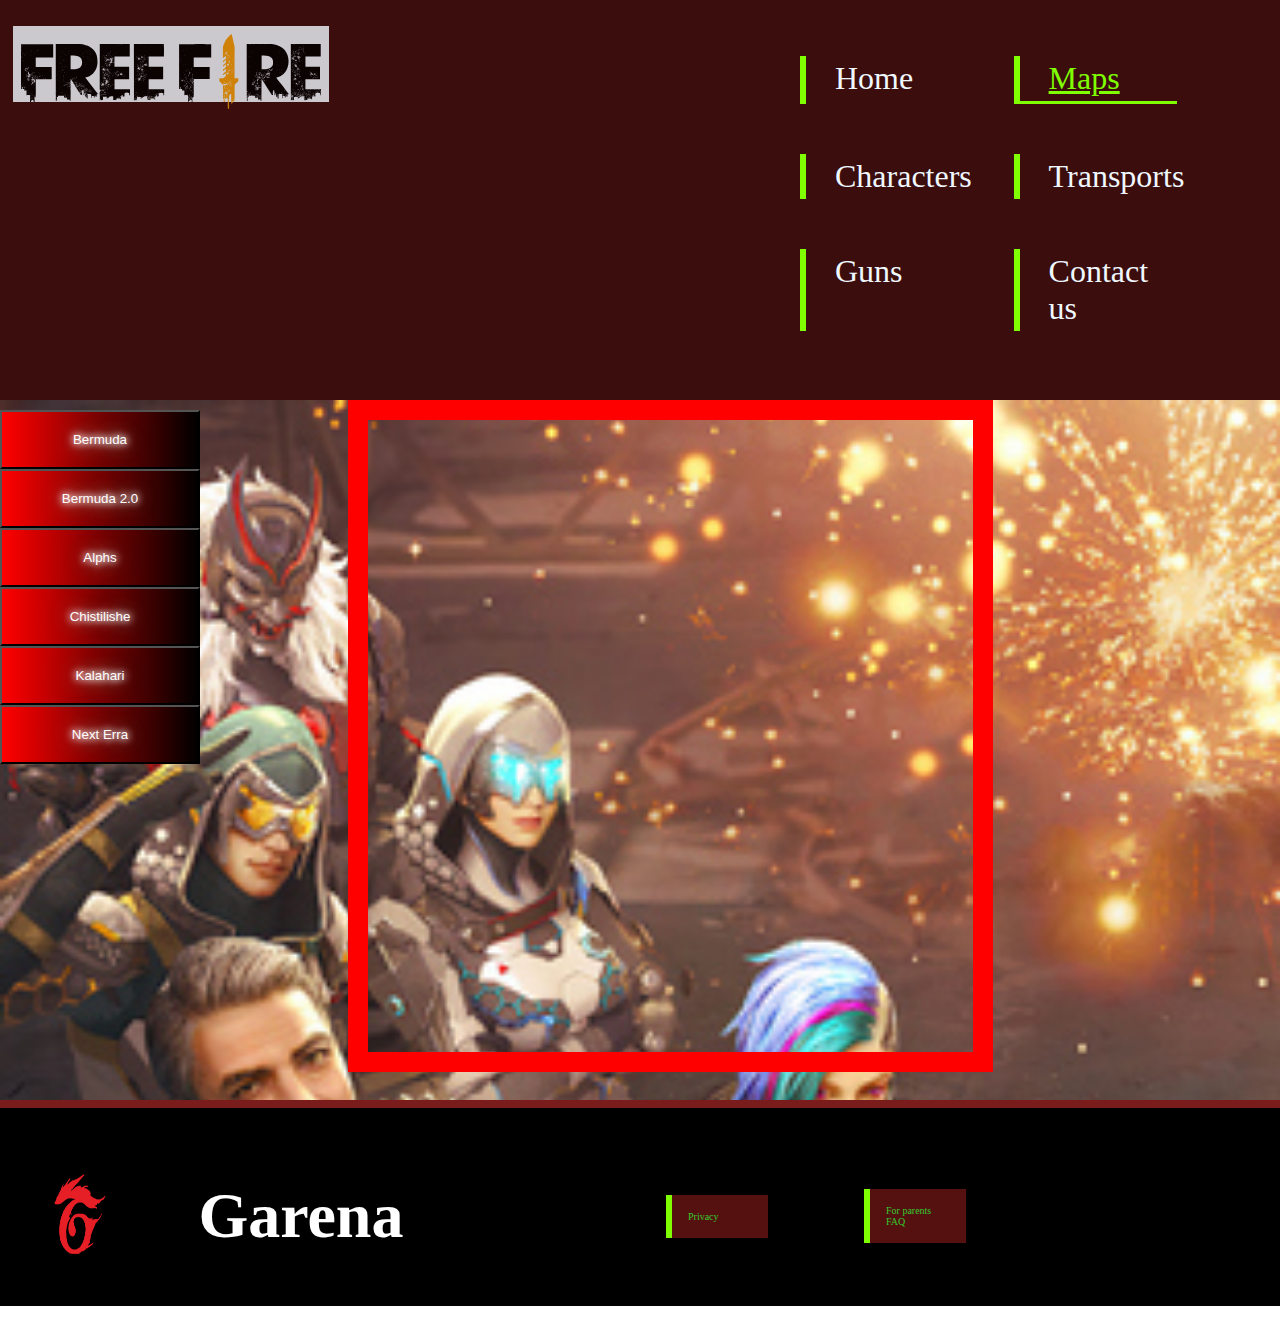
<file: web_pages/Maps.html>
<!DOCTYPE html>
<html lang="en">
<head>
    <!--Student ID: 00013836-->
    <meta charset="UTF-8">
    <meta http-equiv="X-UA-Compatible" content="IE=edge">
    <meta name="viewport" content="width=device-width, initial-scale=1.0">
    <title>Maps</title>
    <link rel="stylesheet" href="../styles/Maps.css">
</head>
<body>
    <!--Student ID: 00013836-->
    <div class="header">
        <div class="main_layer">
            <!--Student ID: 00013836-->
           <div class="logo"><img src="../images/free-fire-logo-A51CAlcQ_brandlogos.net.svg" alt="" class="img"></div>
           <nav class="nav_block">
            <!--Student ID: 00013836-->
                <a href="../index.html" class="links">Home</a>
                <a href="../web_pages/Maps.html" class="links Home">Maps</a>
                <a href="../web_pages/Character.html" class="links">Characters</a>
                <a href="../web_pages/Transports.html" class="links">Transports</a>
                <a href="../web_pages/Guns.html" class="links">Guns</a>
                <a href="../web_pages/Contact_us.html" class="links">Contact us</a>
           </nav> 
           <!--Student ID: 00013836-->
        </div><!--End of the main_layer-->
    </div><!--header end is there-->
    <div class="main_content">
        <div class="doubled_container">
            <aside>
                <div class="maps">
                    <ul>
                        <li><button class = "btn" id="map_1">Bermuda</button></li>
                        <li><button class = "btn" id="map_2">Bermuda 2.0</button></li>
                        <li><button class = "btn" id="map_3">Alphs</button></li>
                        <li><button class = "btn" id="map_4">Chistilishe</button></li>
                        <li><button class = "btn" id="map_5">Kalahari</button></li>
                        <li><button class = "btn" id="map_6">Next Erra</button></li>
                    </ul>
                </div>
            </aside>
            <div class="show_pictures">
                <div class="Bermuda" id="bermuda">
                    <div class="Content_settings">
                        <img src="../map images/bermuda.jpg" alt="Bermuda">
                        <div class="text_info">
                            <h1>Bermunda</h1>
                            <p>Numeber of locations: <strong>20</strong></p>
                            <p>The best place to land: <strong>Peak</strong>, <strong>Clock Tower</strong> <strong>Bimasaki</strong></p>
                            <p>Map is available for <b>Royale Battle</b> mode</p>
                        </div>
                    </div>    
                </div><!--Bermuda-->

                <div class="Bermuda_2" id="bermuda_2">
                    <div class="Content_settings">
                        <img src="../map images/Bermuda 2.0.jpeg" alt="bermuda 2.0">
                        <div class="text_info">
                            <h1>Bermunda 2.0</h1>
                            <p>Numeber of locations: <strong>18</strong></p>
                            <p>The best place to land: <strong>Peak</strong>, <strong>Pochinok</strong><strong>Academia</strong></p>
                            <p>Map is available for <b>Royale Battle</b> mode</p>
                        </div> 
                    </div>
                </div><!--Bermuda 2.0-->
                
                <div class="Alphs" id="Alphs">
                    <div class="Content_settings">
                        <img src="../map images/Alphs.jpeg" alt="Alphs">
                        <div class="text_info">
                            <h1>Alphs</h1>
                            <p>Numeber of locations: <strong>16</strong></p>
                            <p>The best place to land: <strong>Militia</strong>, <strong>Forest Red</strong></p>
                            <p>Map is available for <b>Royale Battle</b> mode</p>
                        </div>
                    </div>    
                </div><!--Alphs-->

                <div class="Chistilishe" id="Chistilishe">
                    <div class="Content_settings">
                        <img src="../map images/Chistilishe.webp" alt="Chistilishe">
                        <div class="text_info">
                            <h1>Chistilishe</h1>
                            <p>Numeber of locations: <strong>14</strong></p>
                            <p>The best place to land: <strong>Brazilia</strong>, <strong>Marbleworks</strong></p>
                            <p>Map is available for <b>Royale Battle</b> mode</p>
                        </div> 
                    </div>
                </div><!--Chistilishe-->

                <div class="Kalahari" id="Kalahari">
                    <div class="Content_settings">
                        <img src="../map images/Kalahari.jpeg" alt="Kalahari">
                        <div class="text_info">
                            <h1>Kalahari</h1>
                            <p>Numeber of locations: <strong>13</strong></p>
                            <p>The best place to land: <strong>Bayfront</strong>, <strong>Foundation</strong></p>
                            <p>Map is available for <b>Royale Battle</b> mode</p>
                        </div> 
                    </div>
                </div><!--Kalahari-->

                <div class="Next_Erra" id="Next_Erra">
                    <div class="Content_settings">
                        <img src="../map images/NextErra.jpg" alt="Next_Erra">
                        <div class="text_info">
                            <h1>Next Erra</h1>
                            <p>Numeber of locations: <strong>14</strong></p>
                            <p>map is new and names for locations may be changed</p>
                            <p>The best place to land: <strong>center of the map</strong>, <strong>north-eastern part of the map</strong></p>
                            <p>Map is available for <b>Royale Battle</b> mode</p>
                        </div>    
                    </div>
                </div><!--Next Erra-->


            </div>
            <div class="dop_info">
            
            </div>
        </div>
    </div><!--end of the Main_content-->
    <!--Student ID: 00013836-->
    <div class="line_footer_decor"></div>
    <div class="footer">
        <!--Student ID: 00013836-->
        <a href="#" class="footer_logo"><img src="../images/Garena.png" alt="Garena logo" class="Footer_garena"></a>
        <div class="name_of_company"><h1>Garena</h1></div>
        <div class="footer_links">
            <!--Student ID: 00013836-->
            <a href="../web_pages/Contact_us.html" class="privacy_link links links_bottom"> Privacy</a>
            <a href="../web_pages/Contact_us.html" class="For_Parents links links_bottom">For parents FAQ</a>
        </div><!--Footer_links end-->
    </div><!--End of the footer-->
    <script src="../scripts/maps.js"></script>
</body>
</html>
</file>
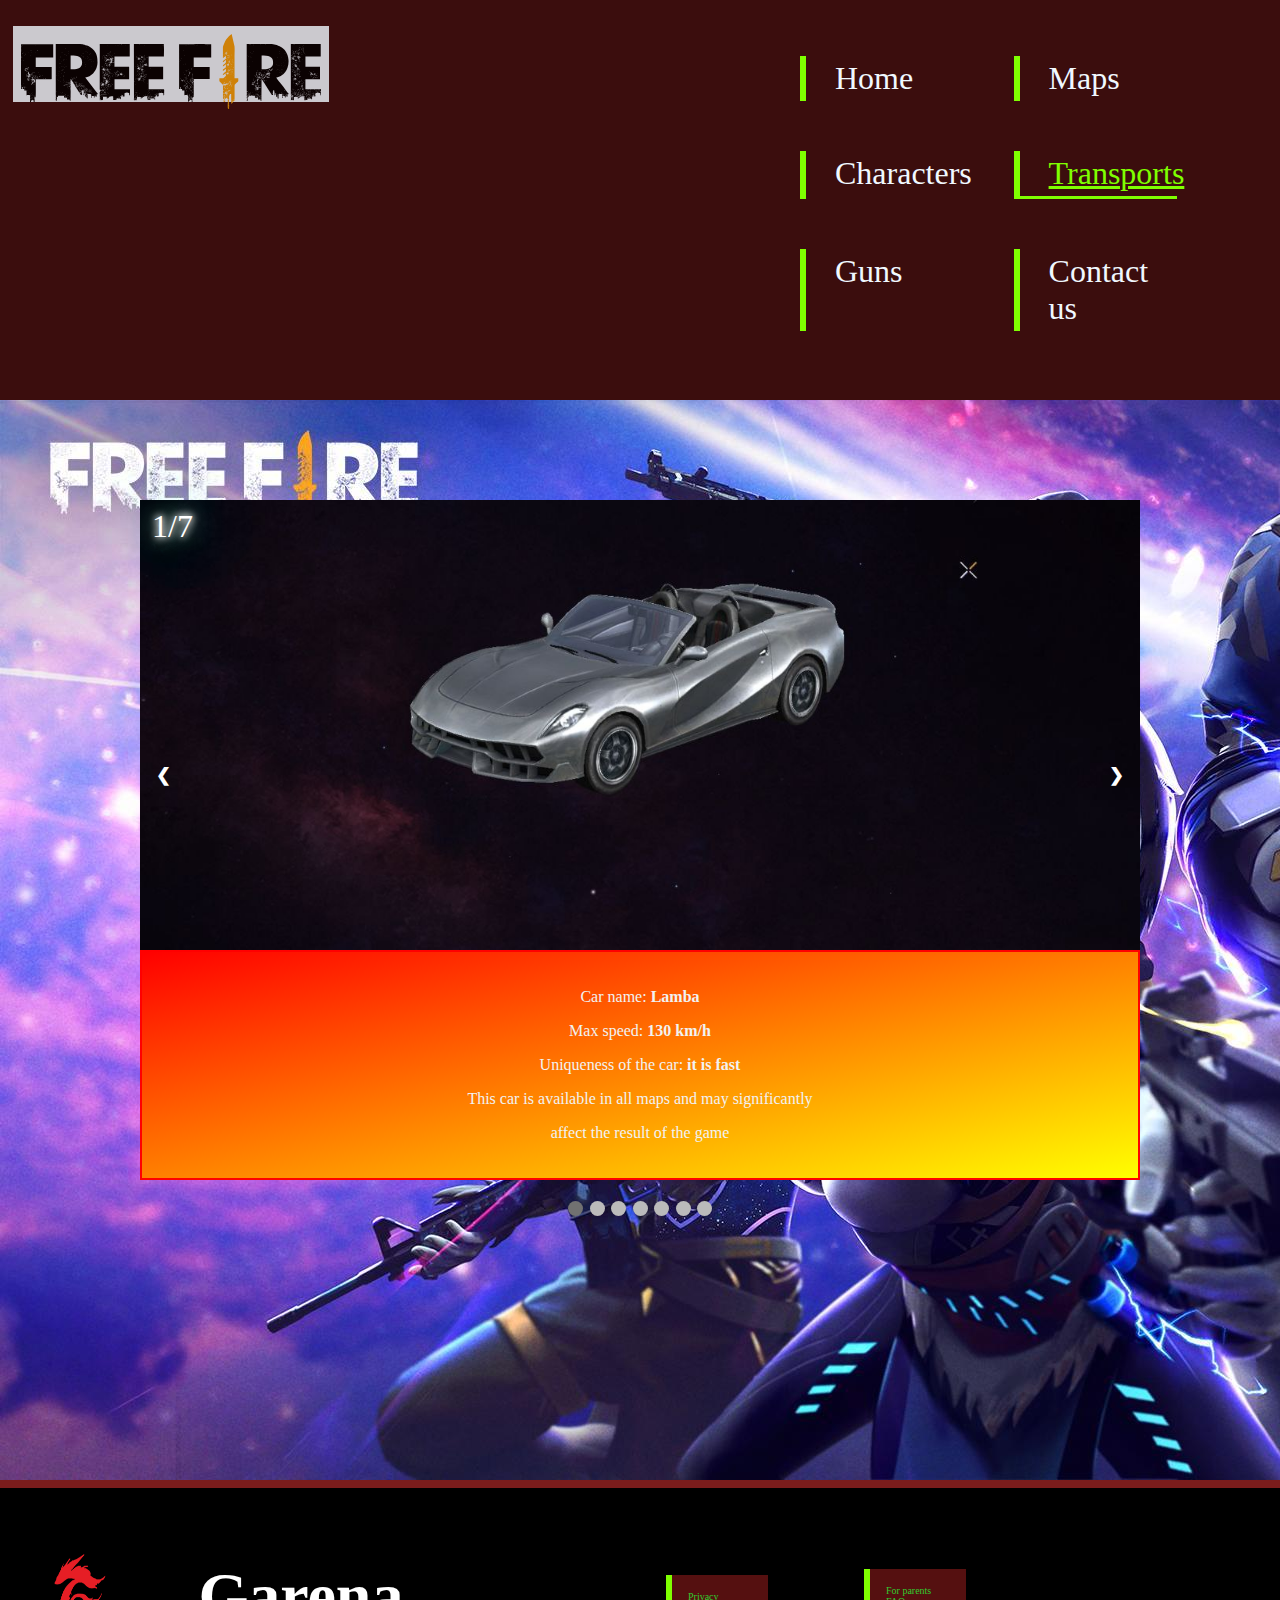
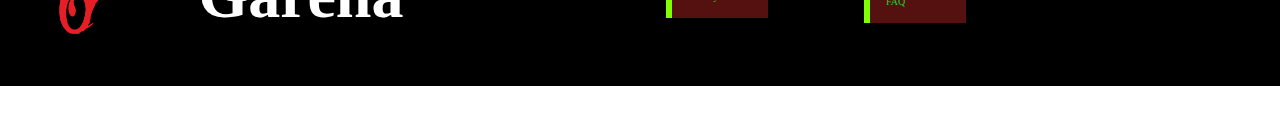
<file: web_pages/Transports.html>
<!DOCTYPE html>
<html lang="en">
<head>
    <meta charset="UTF-8">
    <meta http-equiv="X-UA-Compatible" content="IE=edge">
    <meta name="viewport" content="width=device-width, initial-scale=1.0">
    <title>Transports</title>
    <link rel="stylesheet" href="../styles/Transport.css">
</head>
<body>
    <div class="header">
        <div class="main_layer">
           <div class="logo"><img src="../images/free-fire-logo-A51CAlcQ_brandlogos.net.svg" alt="" class="img"></div>
           <nav class="nav_block">
                <a href="../index.html" class="links">Home</a>
                <a href="../web_pages/Maps.html" class="links">Maps</a>
                <a href="../web_pages/Character.html" class="links">Characters</a>
                <a href="../web_pages/Transports.html" class="links Home">Transports</a>
                <a href="../web_pages/Guns.html" class="links">Guns</a>
                <a href="../web_pages/Contact_us.html" class="links">Contact us</a>
           </nav> 
        </div><!--End of the main_layer-->
    </div><!--header end is there-->
    <div class="main_content">
        <div class="empty_space_header"></div>
        <div class="slide_container">
            <div class="slide_1 mySlide Move">
                <div class="transport" id="lamba">
                    <div class="number_of_slide">1/7</div>
                    <img src="../transport/lamba.jpg" alt="lamba">
                    <div class="text_describe">
                        <p>Car name:  <strong>Lamba</strong></p>
                        <p>Max speed: <strong>130 km/h</strong></p>
                        <p>Uniqueness of the car: <strong>it is fast</strong></p>
                        <p>This car is available in all maps and may significantly</p>
                        <p>affect the result of the game</p>
                    </div>
                </div>
            </div>
            <div class="slide_2 mySlide Move">
                <div class="transport" id="Amfibiya">
                    <div class="number_of_slide">2/7</div>
                    <img src="../transport/Amfibiya.jpg" alt="Amfibiya">
                    <div class="text_describe">
                        <p>Car name:  <strong>Amfibiya</strong></p>
                        <p>Max speed: <strong>100 km/h</strong></p>
                        <p>Uniqueness of the car: <strong>it can swim</strong></p>
                        <p>This car is available in all maps and may significantly</p>
                        <p>affect the result of the game</p>
                    </div>
                </div>
            </div>
            <div class="slide_3 mySlide Move">
                <div class="transport" id="Jeep">
                    <div class="number_of_slide">3/7</div>
                    <img src="../transport/Jeep.jpg" alt="Jeep">
                    <div class="text_describe">
                        <p>Car name:  <strong>Jeep</strong></p>
                        <p>Max speed: <strong>110 km/h</strong></p>
                        <p>Uniqueness of the car: <strong>it has strong armor</strong></p>
                        <p>This car is available in all maps and may significantly</p>
                        <p>affect the result of the game</p>
                    </div>
                </div>
            </div>
            <div class="slide_4 mySlide Move">
                <div class="transport" id="Monster_car">
                    <div class="number_of_slide">4/7</div>
                    <img src="../transport/monster_car.jpg" alt="Monster_car">
                    <div class="text_describe">
                        <p>Car name:  <strong>Monster_car</strong></p>
                        <p>Max speed: <strong>120 km/h</strong></p>
                        <p>Uniqueness of the car: <strong>it is big and it is hard to kill driver</strong></p>
                        <p>This car is available in all maps and may significantly</p>
                        <p>affect the result of the game</p>
                    </div>
                </div>
            </div>
            <div class="slide_5 mySlide Move">
                <div class="transport" id="motsik">
                    <div class="number_of_slide">5/7</div>
                    <img src="../transport/motsik.jpg" alt="Motsik">
                    <div class="text_describe">
                        <p>Car name:  <strong>Motocycle</strong></p>
                        <p>Max speed: <strong>140 km/h</strong></p>
                        <p>Uniqueness of the car: <strong>it is too fast but does not have armor</strong></p>
                        <p>This car is available in all maps and may significantly</p>
                        <p>affect the result of the game</p>
                    </div>
                </div>
            </div>
            <div class="slide_6 mySlide Move">
                <div class="transport" id="pikap">
                    <div class="number_of_slide">6/7</div>
                    <img src="../transport/pikap.jpg" alt="Pikap">
                    <div class="text_describe">
                        <p>Car name:  <strong>Pikap</strong></p>
                        <p>Max speed: <strong>100 km/h</strong></p>
                        <p>Uniqueness of the car: <strong>It has good protection</strong></p>
                        <p>This car is available in all maps and may significantly</p>
                        <p>affect the result of the game</p>
                    </div>
                </div>
            </div>
            <div class="slide_7 mySlide Move">
                <div class="transport" id="riksha">
                    <div class="number_of_slide">7/7</div>
                    <img src="../transport/riksha.jpg" alt="riksha">
                    <div class="text_describe">
                        <p>Car name:  <strong>Riksha</strong></p>
                        <p>Max speed: <strong>90 km/h</strong></p>
                        <p>Uniqueness of the car: <strong>it has funny song</strong></p>
                        <p>This car is available in all maps and may significantly</p>
                        <p>affect the result of the game</p>
                    </div>
                </div>
            </div>
            <a class="prev" onclick="plusSlides(-1)">&#10094;</a>
            <a class="next" onclick="plusSlides(1)">&#10095;</a>
        </div><!--End of the slide_container-->
        <br>
        <div class="dots">
            <span class="dot"></span>
            <span class="dot"></span>
            <span class="dot"></span>
            <span class="dot"></span>
            <span class="dot"></span>
            <span class="dot"></span>
            <span class="dot"></span>
        </div><!--end of the div dots-->
    </div><!--end of the Main_content-->
    <div class="line_footer_decor"></div>
    <div class="footer">
        <a href="#" class="footer_logo"><img src="../images/Garena.png" alt="Garena logo" class="Footer_garena"></a>
        <div class="name_of_company"><h1>Garena</h1></div>
        <div class="footer_links">
            <a href="../web_pages/Contact_us.html" class="privacy_link links links_bottom"> Privacy</a>
            <a href="../web_pages/Contact_us.html" class="For_Parents links links_bottom">For parents FAQ</a>
        </div><!--Footer_links end-->
    </div><!--End of the footer-->
    <script src="../scripts/transport.js"></script>
</body>
</html>
</file>
<file: styles/home.css>
body{
    font-size: 10px;
    height: 100%;
    display: flex;
    flex-direction: column;
    position: relative;
    padding: 0%;
    margin: 0%;
}

.warning {
    position: fixed;
    top: 0%;
    left: 0%;
    width: 100%;
    font-size: 1.2rem;
    padding: 0 1rem;
    background-color: black;
    color: aliceblue;
    z-index: 1000;
}


.empty{
    height: 7vh;
    width: 100%;
    background-color: aqua;

}
.header { /* main container of the header*/
    background-color:rgb(59, 13, 13) ;
    margin-top: 50px;
    height: 15vh;
}

.main_layer{
    margin-top: 0.4rem;
     display: flex;
     justify-content: space-between;
}
.logo {
    padding: 0.5rem;
    height: 80px;
    width: 300px;
    max-width: 28%;
    background-color: aliceblue;
    opacity: 80%;
}

.nav_block {
    flex-wrap: wrap;
    padding: 0.3rem;
    font-size: 2rem;
    margin-top: 0.6rem;
    max-width: 80%;
    z-index: 100;
}

.links {  /*links with default settings*/
    margin-top: 0.2rem;
    padding: 0.25rem;
    padding-left: 1.8rem;
    padding-right: 1.8rem;
    border-left: 0.4rem solid chartreuse;
    text-decoration: none;
    color: aliceblue;
}
.Home {
    color: chartreuse;
    text-decoration: underline;
    border-bottom: 0.2rem solid chartreuse;

}
.links:hover {
    margin-top: 1rem;
    margin-bottom: 1rem;
    padding-top: 3rem;
    padding-bottom: 3rem;
    color: chartreuse;
    text-decoration: underline;
    border-right: 0.2rem solid chartreuse;
    border-bottom: 0.2rem solid chartreuse;
    border-radius: 0.5rem;
    transition: 1s;
}

.line_footer_decor{
    border-top: 0.5rem solid rgb(122, 28, 28);
    height: 2vh;
    background-color: black;
    margin-bottom: 0%;
}
.footer {
    position: relative;
    left: 0%;
    bottom: 0%;
    background-color: black;
    height: 40vh;
    display: flex;
    justify-content: space-between;
    align-items: center;
    margin-top: 0%;
}

.name_of_company{
    color: white;
    font-size: 2rem;
}

.Footer_garena {
    height: 200px;
    margin: 1rem 2rem;
}
.Footer_garena:hover{
    height: 250px;
    margin: 1rem 3rem;
    transition: 1s;
}

.footer_links {
    margin-top: 0%;
    margin-right: 20%;
    padding: 0.2rem;
    justify-content: space-between;

}

.privacy_link:hover{
    width: 4rem;
    height: 3rem;
    font-size: 2rem;
    padding: 2rem;
    transition: 1.5s;
    background-color: rgba(14, 58, 58, 0.371);
}

.For_Parents:hover {
    width: 4rem;
    height: 3rem;
    font-size: 2rem;
    padding: 2rem;
    transition: 1.5s;
    background-color: rgba(14, 58, 58, 0.371);
}
.links_bottom {
    color: rgb(49, 204, 47);
    width: 4rem;
    padding: 1rem;
    margin: 1rem;
    margin-left: 3rem;
    margin-right: 3rem;
    background-color: rgb(85, 16, 16);
}

/* ================================ */

/* ================================ */
.main_content {
    height: 100vh;
    display: flex;
}
aside{
    width: 35%;
    background-color: aquamarine;
}
aside img{
    height: 100%;
}
aside:hover{
    box-sizing: border-box;
    cursor: pointer;
    height: 100%;
    border: 40px solid lightgreen;
    transition: 1s;
}
section {
    width: 80%;
    background-color: rgba(3, 2, 2, 0.889);
}
section p{
    width: 750px;
    color: aliceblue;
    font-size: 0.7rem;

}
section table{
    color: aliceblue;
    width: 500px;
    font-size: 0.6rem;
}
section table td {
    font-size: 0.8rem;
    padding: 0.5rem;
    border-left: 0.2rem solid crimson ;
    border-right: 0.2rem solid crimson ;

}
ul{
    list-style: none;
}
section ul li {
    padding: 0.4rem;
}



.list_items h1 {
    color: white;
    font-size: 1rem;
}


/* ======================================== */
/* Media query ==== for mobile devices*/
@media all and (max-width: 500px){
    .header{
        margin-top: 20px;
        height: 400px;
        width: 100%;
    }
    .logo{
        margin-top: 50px;
        height: 20px;
    }
    .nav_block {
        margin-top: 50px;
        display: flex;
        flex-direction: column;

    }
    .nav_block a{
        max-width: 70%;
    }
    .warning{
        box-sizing: content-box;
        max-width: 1024px;
        min-width: 700px;
    }
        /* Footer */
    .footer {
        width: 100%;
        display: flex;
        flex-direction: column;
        height: 90vh;
    }
    .name_of_company{
        margin-left: 10%;
    }
    .footer_links {
        display: flex;
        flex-direction: column;
        align-items: center;
        justify-content: center;
    }


    /* Main content */
    /* ******************** */
    .main_content{
        margin-top: 0%;
        width: auto;
        height: auto;
    }
    .main_content aside {
        display: none;
    }
    .main_content section{
        width: 100%;
    }
    .main_content section p {
        max-width: 280px;
        min-width: 250px;
    }
    .main_content {
        height: 130vh;
        width: 100%;
    }
    .main_content table{
        min-width: 200px;
        max-width: 300px;
    }

}

/* =============================== */
/* Media query for tablets */
 @media all and (max-width: 1400px) and (min-width: 500px){
    *{
        width: 100%;
    }
    .header{
        margin-top: 50px;
        height: 400px;
        width: 100%;
    }
    .logo{
        margin-top: 20px;
        margin-left: 1%;
        height: 60px;
    }
    .nav_block {
        margin-top: 20px;
        max-width: 500px;
        display: flex;
        flex-wrap: wrap;

    }
    .nav_block a{
        width: 100px;
        margin: 5%;
    }
    .warning{
        box-sizing: border-box;
        width: 100%;
    }
       
    .footer {
        max-width: 100%;
        box-sizing: border-box;
        display: flex;
        height: 20vh;
    }
    .footer_logo{
        width: 300px;
    }
    .name_of_company{
        margin-left: 8%;
    }
    .footer_links {
        display: flex;
        align-items: center;
        justify-content: center;
    }

    /* main content */
    /* ********************/ 
    .main_content{
        width: auto;
        height: 150vh;
    }
    .main_content aside {
        width: 100%;
    }
    .main_content section{
        width: 100%;
    }
    .main_content section p {
        max-width: 280px;
        min-width: 250px;
    }
    .main_content {
        height: 130vh;
    }
    .main_content table{
        min-width: 200px;
        max-width: 300px;
    }

}
</file>
<file: styles/Character.css>
body{
    font-size: 10px;
    height: 100%;
    display: flex;
    flex-wrap: nowrap;
    flex-direction: column;
    position: relative;
    padding: 0%;
    margin: 0%;
}

/* Student ID: 00013836 */

.empty{
    height: 7vh;
    width: 100%;
    background-color: aqua;

}
.header { /* main container of the header*/
    background-color:rgb(59, 13, 13) ;
    height: 15vh;
}

.main_layer{
    margin-top: 0.4rem;
     display: flex;
     justify-content: space-between;
}
.logo {
    padding: 0.5rem;
    height: 90px;
    width: 300px;
    max-width: 28%;
    background-color: aliceblue;
    opacity: 80%;
}

.nav_block {
    padding: 0.3rem;
    font-size: 2rem;
    margin-top: 0.6rem;
    max-width: 80%;
    z-index: 100;
}

.links {  /*links with default settings*/
    margin-top: 0.2rem;
    padding: 0.25rem;
    padding-left: 1.8rem;
    padding-right: 1.8rem;
    border-left: 0.4rem solid chartreuse;
    text-decoration: none;
    color: aliceblue;
}
.Home {
    color: chartreuse;
    text-decoration: underline;
    border-bottom: 0.2rem solid chartreuse;

}
.links:hover {
    margin-top: 1rem;
    margin-bottom: 1rem;
    padding-top: 3rem;
    padding-bottom: 3rem;
    color: chartreuse;
    text-decoration: underline;
    border-right: 0.2rem solid chartreuse;
    border-bottom: 0.2rem solid chartreuse;
    border-radius: 0.5rem;
    transition: 1s;
}

.line_footer_decor{
    border-top: 0.5rem solid rgb(122, 28, 28);
    height: 2vh;
    background-color: black;
    margin-bottom: 0%;
}
.footer {
    position: relative;
    left: 0%;
    bottom: 0%;
    background-color: black;
    height: 40vh;
    display: flex;
    justify-content: space-between;
    align-items: center;
    margin-top: 0%;
    margin-bottom: 0%;
    padding-bottom: 0%;
}

.name_of_company{
    color: white;
    font-size: 2rem;
}

.Footer_garena {
    height: 200px;
    margin: 1rem 2rem;
}
.Footer_garena:hover{
    height: 250px;
    margin: 1rem 3rem;
    transition: 1s;
}

.footer_links {
    margin-top: 0%;
    margin-right: 20%;
    padding: 0.2rem;
    justify-content: space-between;

}

.privacy_link:hover{
    width: 4rem;
    height: 3rem;
    font-size: 2rem;
    padding: 2rem;
    transition: 1.5s;
    background-color: rgba(14, 58, 58, 0.371);
}

.For_Parents:hover {
    width: 4rem;
    height: 3rem;
    font-size: 2rem;
    padding: 2rem;
    transition: 1.5s;
    background-color: rgba(14, 58, 58, 0.371);
}
.links_bottom {
    color: rgb(49, 204, 47);
    width: 4rem;
    padding: 1rem;
    margin: 1rem;
    margin-left: 3rem;
    margin-right: 3rem;
    background-color: rgb(85, 16, 16);
}

/* ================================ */
.main_content{
    display: flex;
    flex-direction: column;
    background-color: crimson;
    background-image: url(../images/thumb-1920-1079489.jpg);
    background-size: cover;
    background-repeat: no-repeat;
}

.list_of_characters{
    display: flex;
    flex-wrap: wrap;
    width: 100%;
    justify-content: space-between;
    height: 250px;
    background-color: transparent;
}

.info_of_char{
    margin-top: 200px;
    height: 700px;
}

.btn img{
    height: 200px;
}

.btn {
    background: rgb(2,0,36);
    background: linear-gradient(158deg, rgba(2,0,36,1) 0%, rgba(47,198,74,0.5026961468181023) 35%, rgba(0,212,255,1) 100%);

    color: #dc1411;
  text-shadow:
      0 0 7px #fff,
      0 0 10px #fff,
      0 0 21px #fff,
      0 0 42px #0fa,
      0 0 82px #0fa,
      0 0 92px #0fa,
      0 0 102px #0fa,
      0 0 151px #0fa;

}
.btn p {
    background-color: black;
    border-radius: 20px;
    padding: 1px;
}

.btn:hover{
    border-bottom-right-radius: 40px;
    border-bottom-left-radius: 40px;
    height: 300px;
    transition: 1s;
}
.btn_active{
    border-bottom-right-radius: 40px;
    border-bottom-left-radius: 40px;
    height: 300px;

}

.style_of_card{
    box-sizing: content-box;
    display: flex;
    flex-wrap: nowrap;
    height: 600px;
    width: 80%;
    margin: 2% 8%;
    border: 2px solid chartreuse;
}
 .style_of_card .description {
    color: white;
    width: 500px;
    font-size: 2rem;
    background-color: black;
}
.column_1{
    width: 100px;
    background-color: aqua;
    font-size: 1.3rem;
}
.column_2{
    width: 300px;
    font-size: 0.9rem;
}
.style_of_card:hover{
    background: rgb(2,0,36);
    background: linear-gradient(90deg, rgba(2,0,36,1) 0%, rgba(47,198,74,0.5026961468181023) 4%, rgba(15,39,44,0.40745805158000703) 84%);
    border-radius: 20px;
    transition: 1s;
}

.style_of_card img{
    background-color: gold;
    border-radius: 20px;
}
.style_of_card .level {
    background: radial-gradient(circle at 100%, #333, #333 50%, #eee 75%, #333 75%);
    color: rgb(255, 255, 95);
    text-shadow:
      /* White glow */
      0 0 7px #fff,
      0 0 10px #fff,
      0 0 21px #fff,
}

/* Media query for mobile phones */

@media all and (max-width: 500px){
    .header{
        height: 400px;
        width: 100%;
    }
    .logo{
        margin-top: 50px;
        height: 20px;
    }
    .nav_block {
        margin-top: 50px;
        display: flex;
        flex-direction: column;

    }
    .nav_block a{
        max-width: 70%;
    }
    .warning{
        box-sizing: content-box;
        max-width: 1024px;
        min-width: 700px;
    }
        /* Footer */
    .footer {
        width: 100%;
        display: flex;
        flex-direction: column;
        height: 90vh;
    }
    .name_of_company{
        margin-left: 10%;
    }
    .footer_links {
        display: flex;
        flex-direction: column;
        align-items: center;
        justify-content: center;
    }


    /* Main content */
    /* ******************** */
    .main_content{
        height: 530vh;
        width: auto;
    }
    .info_of_char{
        margin-top: 1650px;
    }
    .style_of_card{
        display: flex;
        flex-direction: column;
        height: 1250px;
    }
    .style_of_card .ability .description{
        width: 250px;
        font-size: 18px;
    }
    .ability{
        box-sizing: border-box;
        width: 100px;
    }

    .level{
        box-sizing: border-box;
        width: 280px;
    }

}

/* =============================== */
/* Media query for tablets */
@media all and (max-width: 1400px) and (min-width: 500px){
    *{
        width: 100%;
    }
    .header{
        height: 400px;
        width: 100%;
    }
    .logo{
        margin-top: 20px;
        margin-left: 1%;
        height: 60px;
    }
    .nav_block {
        margin-top: 20px;
        max-width: 500px;
        display: flex;
        flex-wrap: wrap;

    }
    .nav_block a{
        width: 100px;
        margin: 5%;
    }
    .warning{
        box-sizing: border-box;
        width: 100%;
    }
       
    .footer {
        max-width: 100%;
        box-sizing: border-box;
        display: flex;
        height: 20vh;
    }
    .footer_logo{
        width: 300px;
    }
    .name_of_company{
        margin-left: 8%;
    }
    .footer_links {
        display: flex;
        align-items: center;
        justify-content: center;
    }

    /* main content */
    /* *********************/
     .main_content{
        height: 540vh;
    }
    .list_of_characters .btn {
        box-sizing: border-box;
        width: 384px;
        height: 400px;
    }
    .info_of_char{
        margin-top: 1650px;
    }
    .style_of_card{
        display: flex;
        flex-direction: column;
        height: auto;
    }
    .style_of_card .ability .description{
        width: 500px;
        font-size: 36px;
    }
    .ability{
        box-sizing: border-box;
        width: 100px;
    }

    .level{
        box-sizing: border-box;
        width: 560px;
    }
}
</file>
<file: styles/Contact_us.css>
body{
    font-size: 10px;
    height: 100%;
    display: flex;
    flex-direction: column;
    position: relative;
    padding: 0%;
    margin: 0%;
}

/* Student ID: 00013836 */


.empty{
    height: 7vh;
    width: 100%;
    background-color: aqua;

}
.header { /* main container of the header*/
    background-color:rgb(59, 13, 13) ;
    height: 15vh;
}

.main_layer{
    margin-top: 0.4rem;
     display: flex;
     justify-content: space-between;
}
.logo {
    padding: 0.5rem;
    height: 90px;
    width: 300px;
    max-width: 28%;
    background-color: aliceblue;
    opacity: 80%;
}

.nav_block {
    padding: 0.3rem;
    font-size: 2rem;
    margin-top: 0.6rem;
    max-width: 80%;
    z-index: 100;
}

.links {  /*links with default settings*/
    margin-top: 0.2rem;
    padding: 0.25rem;
    padding-left: 1.8rem;
    padding-right: 1.8rem;
    border-left: 0.4rem solid chartreuse;
    text-decoration: none;
    color: aliceblue;
}
.Home {
    color: chartreuse;
    text-decoration: underline;
    border-bottom: 0.2rem solid chartreuse;

}
.links:hover {
    margin-top: 1rem;
    margin-bottom: 1rem;
    padding-top: 3rem;
    padding-bottom: 3rem;
    color: chartreuse;
    text-decoration: underline;
    border-right: 0.2rem solid chartreuse;
    border-bottom: 0.2rem solid chartreuse;
    border-radius: 0.5rem;
    transition: 1s;
}

.line_footer_decor{
    border-top: 0.5rem solid rgb(122, 28, 28);
    height: 2vh;
    background-color: black;
    margin-bottom: 0%;
}
.footer {
    position: relative;
    left: 0%;
    bottom: 0%;
    background-color: black;
    height: 40vh;
    display: flex;
    justify-content: space-between;
    align-items: center;
    margin-top: 0%;
}

.name_of_company{
    color: white;
    font-size: 2rem;
}

.Footer_garena {
    height: 200px;
    margin: 1rem 2rem;
}
.Footer_garena:hover{
    height: 250px;
    margin: 1rem 3rem;
    transition: 1s;
}

.footer_links {
    margin-top: 0%;
    margin-right: 20%;
    padding: 0.2rem;
    justify-content: space-between;

}

.privacy_link:hover{
    width: 4rem;
    height: 3rem;
    font-size: 2rem;
    padding: 2rem;
    transition: 1.5s;
    background-color: rgba(14, 58, 58, 0.371);
}

.For_Parents:hover {
    width: 4rem;
    height: 3rem;
    font-size: 2rem;
    padding: 2rem;
    transition: 1.5s;
    background-color: rgba(14, 58, 58, 0.371);
}
.links_bottom {
    color: rgb(49, 204, 47);
    width: 4rem;
    padding: 1rem;
    margin: 1rem;
    margin-left: 3rem;
    margin-right: 3rem;
    background-color: rgb(85, 16, 16);
}

/* ================================ */
.main_content {
    height: 800px;
    background-image: url('../images/053.jpg');
    background-size: cover;
    background-repeat: no-repeat;
    background-position: center;
}

.block_element{
    width: 200px;
    height: 200px;
    background-color: aquamarine;
    margin-left: 2%;
}

.list_of_games{
    height: 50px;
    width: 100%;
    background-color: transparent;
    box-sizing: border-box;
    margin: 0%;
    padding: 0%;
}
.list_of_games .btn{
    box-sizing: border-box;
    height: 50px;
    width: 24.8%;
    background: linear-gradient(to right, red, green);
    color: antiquewhite;
    font-size: 1rem;
    margin: 0%;
    padding: 0%;
}

.box_settings{
    position: relative;
    left: 30%;
    height: 650px;
    width: 650px;
    background-color: blueviolet;
}

 .inputs_list input{
    width: 300px;
    height: 20px;
    color: black;
    margin-left: 2% ;
}
.inputs_list p {
    width: 300px;
    font-size: 1.2rem;
    color: aliceblue;
    margin-left: 2% ;

}
#final_code {
    margin-left: 2%;
    margin-top: 2%;
    font-size: 1rem;
    width: 400px;
    height: 50px;
}

.block_color{
    height: 200px;
    width: 200px;
    background-color: aquamarine;
    margin-left: 2%;
}

.result_size{
    display: block;
    background-color: black;
    margin-left: 2%;
    height: 100px;
    width: 100px;
}

.input_design{
    width: 300px;
    height: 20px;
    color: black;
    margin-left: 2% ;
}

#padding_block {
    margin-left: 2%;
    height: 200px;
    width: 200px;
    background-color: yellow;
}

#padding_block p{
    color: black;
    font-size: 2rem;
}

.changing_the_color div p{
    color: chartreuse;
    font-size: 2rem;
}

/* Media query for mobile phones */

@media all and (max-width: 500px){
    .header{
        height: 400px;
        width: 100%;
    }
    .logo{
        margin-top: 50px;
        height: 20px;
    }
    .nav_block {
        margin-top: 50px;
        display: flex;
        flex-direction: column;

    }
    .nav_block a{
        max-width: 70%;
    }
    .warning{
        box-sizing: content-box;
        max-width: 1024px;
        min-width: 700px;
    }
        /* Footer */
    .footer {
        width: 100%;
        display: flex;
        flex-direction: column;
        height: 90vh;
    }
    .name_of_company{
        margin-left: 10%;
    }
    .footer_links {
        display: flex;
        flex-direction: column;
        align-items: center;
        justify-content: center;
    }


    /* Main content */
    /* ******************** */
    .main_content{
        height: 140vh;
        width: auto;
        padding: 2px;
    }
    .list_of_games{
        display: flex;
        flex-direction: row;
        flex-wrap: wrap;
    }
    .list_of_games .btn{
        box-sizing: border-box;
        width: 25%;
    }
    .box_settings{
        margin-left: 2%;
        margin-right: 4%;
        margin-top: 2%;
        margin-bottom: 2%;
        position: relative;
        left: 1%;
        top: 1%;
        right: 1%;
        bottom: 1%;
        width: auto;
        height: auto;
    }

}

/* =============================== */
/* Media query for tablets */
@media all and (max-width: 1400px) and (min-width: 500px){
    *{
        width: 100%;
    }
    .header{
        height: 400px;
        width: 100%;
    }
    .logo{
        margin-top: 20px;
        margin-left: 1%;
        height: 60px;
    }
    .nav_block {
        margin-top: 20px;
        max-width: 500px;
        display: flex;
        flex-wrap: wrap;

    }
    .nav_block a{
        width: 100px;
        margin: 5%;
    }
    .warning{
        box-sizing: border-box;
        width: 100%;
    }
       
    .footer {
        max-width: 100%;
        box-sizing: border-box;
        display: flex;
        height: 20vh;
    }
    .footer_logo{
        width: 300px;
    }
    .name_of_company{
        margin-left: 8%;
    }
    .footer_links {
        display: flex;
        align-items: center;
        justify-content: center;
    }

    /* main content */
    /* *********************/
    .main_content{
        height: auto;
    }
    .list_of_games{
        display: flex;
        flex-direction: row;
        flex-wrap: wrap;
    }
    .list_of_games .btn{
        box-sizing: border-box;
        width: 25%;
    }
    .box_settings{
        margin-left: 2%;
        margin-right: 4%;
        margin-top: 2%;
        margin-bottom: 2%;
        position: relative;
        left: 1%;
        top: 1%;
        width: auto;
        height: auto;
    }
}
</file>
<file: styles/Guns.css>
body{
    font-size: 10px;
    height: 100%;
    display: flex;
    flex-direction: column;
    position: relative;
    padding: 0%;
    margin: 0%;
}

/* student ID: 00013836 */


.empty{
    height: 7vh;
    width: 100%;
    background-color: aqua;

}
.header { /* main container of the header*/
    background-color:rgb(59, 13, 13) ;
    height: 15vh;
}

.main_layer{
    margin-top: 0.4rem;
     display: flex;
     justify-content: space-between;
}
.logo {
    padding: 0.5rem;
    height: 90px;
    width: 300px;
    max-width: 28%;
    background-color: aliceblue;
    opacity: 80%;
}

.nav_block {
    padding: 0.3rem;
    font-size: 2rem;
    margin-top: 0.6rem;
    max-width: 80%;
    z-index: 100;
}

.links {  /*links with default settings*/
    margin-top: 0.2rem;
    padding: 0.25rem;
    padding-left: 1.8rem;
    padding-right: 1.8rem;
    border-left: 0.4rem solid chartreuse;
    text-decoration: none;
    color: aliceblue;
}
.Home {
    color: chartreuse;
    text-decoration: underline;
    border-bottom: 0.2rem solid chartreuse;

}
.links:hover {
    margin-top: 1rem;
    margin-bottom: 1rem;
    padding-top: 3rem;
    padding-bottom: 3rem;
    color: chartreuse;
    text-decoration: underline;
    border-right: 0.2rem solid chartreuse;
    border-bottom: 0.2rem solid chartreuse;
    border-radius: 0.5rem;
    transition: 1s;
}

.line_footer_decor{
    border-top: 0.5rem solid rgb(122, 28, 28);
    height: 2vh;
    background-color: black;
    margin-bottom: 0%;
}
.footer {
    position: relative;
    left: 0%;
    bottom: 0%;
    background-color: black;
    height: 40vh;
    display: flex;
    justify-content: space-between;
    align-items: center;
    margin-top: 0%;
}

.name_of_company{
    color: white;
    font-size: 2rem;
}

.Footer_garena {
    height: 200px;
    margin: 1rem 2rem;
}
.Footer_garena:hover{
    height: 250px;
    margin: 1rem 3rem;
    transition: 1s;
}

.footer_links {
    margin-top: 0%;
    margin-right: 20%;
    padding: 0.2rem;
    justify-content: space-between;

}

.privacy_link:hover{
    width: 4rem;
    height: 3rem;
    font-size: 2rem;
    padding: 2rem;
    transition: 1.5s;
    background-color: rgba(14, 58, 58, 0.371);
}

.For_Parents:hover {
    width: 4rem;
    height: 3rem;
    font-size: 2rem;
    padding: 2rem;
    transition: 1.5s;
    background-color: rgba(14, 58, 58, 0.371);
}
.links_bottom {
    color: rgb(49, 204, 47);
    width: 4rem;
    padding: 1rem;
    margin: 1rem;
    margin-left: 3rem;
    margin-right: 3rem;
    background-color: rgb(85, 16, 16);
}

/* ================================ */
.main_content {
    height: 100vh;
    background-image: url('../images/wp7537200.jpg');
    background-repeat: no-repeat;
    background-size: cover;
    background-position: center;
}


.list_of_guns{
    display: flex;
    flex-wrap: nowrap;
    width: 100%;
    height: 80px;
}

.btn{
    width: 16.67%;
    height: 70px;
    color: azure;
    background: linear-gradient(to bottom,  green,  yellow);
}

.list{
    display: flex;
    flex-wrap: nowrap;
    justify-content: space-evenly;
}

.btn1{
    width: 19%;
    height: 70px;
    color: azure;
    background: linear-gradient(to bottom,  red,  yellow);

}
.gun_card{
    justify-content: center;
    align-items: center;
}
.gun_strcuture {
    display: flex;
    margin: 1%;
    width: 90%;
}

.gun_strcuture img{
    height: 350px;
    /* width: 500px; */
    background-color: gold;
}

.gun_strcuture .text {
    background-color: black;
    color: chartreuse;
    width: 300px;
    font-size: 1rem;
}

 /* Media query for mobile phones */

 @media all and (max-width: 500px){
    .header{
        height: 400px;
        width: 100%;
    }
    .logo{
        margin-top: 50px;
        height: 20px;
    }
    .nav_block {
        margin-top: 50px;
        display: flex;
        flex-direction: column;

    }
    .nav_block a{
        max-width: 70%;
    }
    .warning{
        box-sizing: content-box;
        max-width: 1024px;
        min-width: 700px;
    }
        /* Footer */
    .footer {
        width: 100%;
        display: flex;
        flex-direction: column;
        height: 90vh;
    }
    .name_of_company{
        margin-left: 10%;
    }
    .footer_links {
        display: flex;
        flex-direction: column;
        align-items: center;
        justify-content: center;
    }


    /* Main content */
    /* ******************** */
    .main_content{
        height: auto;
        padding: 2px;
    }
    .gun_card {
        width: 280px;
    }
    .gun_strcuture{
        box-sizing: border-box;
        width: 280px;
        display: flex;
        flex-direction: column;
    }
    .gun_card img{
        box-sizing: border-box;
        height: auto;
    }
    

}

/* =============================== */
/* Media query for tablets */
@media all and (max-width: 1400px) and (min-width: 500px){
    *{
        width: 100%;
    }
    .header{
        height: 400px;
        width: 100%;
    }
    .logo{
        margin-top: 20px;
        margin-left: 1%;
        height: 60px;
    }
    .nav_block {
        margin-top: 20px;
        max-width: 500px;
        display: flex;
        flex-wrap: wrap;

    }
    .nav_block a{
        width: 100px;
        margin: 5%;
    }
    .warning{
        box-sizing: border-box;
        width: 100%;
    }
       
    .footer {
        max-width: 100%;
        box-sizing: border-box;
        display: flex;
        height: 20vh;
    }
    .footer_logo{
        width: 300px;
    }
    .name_of_company{
        margin-left: 8%;
    }
    .footer_links {
        display: flex;
        align-items: center;
        justify-content: center;
    }

    /* main content */
    /* *********************/
    .main_content{
        height: auto;
        padding: 2px;
    }
    .gun_card {
        width: auto;
    }
    .gun_strcuture{
        box-sizing: border-box;
        width: 700px;
        display: flex;
        flex-direction: column;
    }
    .gun_card img{
        box-sizing: border-box;
        height: auto;
    }
}
</file>
<file: styles/Maps.css>
body{
    font-size: 10px;
    height: 100%;
    display: flex;
    flex-direction: column;
    position: relative;
    padding: 0%;
    margin: 0%;
}
/* Student id: 00013836 */
.empty{
    height: 7vh;
    width: 100%;
    background-color: aqua;

}
.header { /* main container of the header*/
    background-color:rgb(59, 13, 13) ;
    height: 15vh;
}

.main_layer{
    margin-top: 0.4rem;
     display: flex;
     justify-content: space-between;
}
.logo {
    padding: 0.5rem;
    height: 90px;
    width: 300px;
    max-width: 28%;
    background-color: aliceblue;
    opacity: 80%;
}

.nav_block {
    padding: 0.3rem;
    font-size: 2rem;
    margin-top: 0.6rem;
    max-width: 80%;
    z-index: 100;
}

.links {  /*links with default settings*/
    margin-top: 0.2rem;
    padding: 0.25rem;
    padding-left: 1.8rem;
    padding-right: 1.8rem;
    border-left: 0.4rem solid chartreuse;
    text-decoration: none;
    color: aliceblue;
}
.Home {
    color: chartreuse;
    text-decoration: underline;
    border-bottom: 0.2rem solid chartreuse;

}
.links:hover {
    margin-top: 1rem;
    margin-bottom: 1rem;
    padding-top: 3rem;
    padding-bottom: 3rem;
    color: chartreuse;
    text-decoration: underline;
    border-right: 0.2rem solid chartreuse;
    border-bottom: 0.2rem solid chartreuse;
    border-radius: 0.5rem;
    transition: 1s;
}

.line_footer_decor{
    border-top: 0.5rem solid rgb(122, 28, 28);
    height: 2vh;
    background-color: black;
    margin-bottom: 0%;
}
.footer {
    position: relative;
    left: 0%;
    bottom: 0%;
    background-color: black;
    height: 40vh;
    display: flex;
    justify-content: space-between;
    align-items: center;
    margin-top: 0%;
}

.name_of_company{
    color: white;
    font-size: 2rem;
}

.Footer_garena {
    height: 200px;
    margin: 1rem 2rem;
}
.Footer_garena:hover{
    height: 250px;
    margin: 1rem 3rem;
    transition: 1s;
}

.footer_links {
    margin-top: 0%;
    margin-right: 20%;
    padding: 0.2rem;
    justify-content: space-between;

}

.privacy_link:hover{
    width: 4rem;
    height: 3rem;
    font-size: 2rem;
    padding: 2rem;
    transition: 1.5s;
    background-color: rgba(14, 58, 58, 0.371);
}

.For_Parents:hover {
    width: 4rem;
    height: 3rem;
    font-size: 2rem;
    padding: 2rem;
    transition: 1.5s;
    background-color: rgba(14, 58, 58, 0.371);
}
.links_bottom {
    color: rgb(49, 204, 47);
    width: 4rem;
    padding: 1rem;
    margin: 1rem;
    margin-left: 3rem;
    margin-right: 3rem;
    background-color: rgb(85, 16, 16);
}

/* ================================ */
.main_content{
    height: 100%;
    box-sizing: border-box;
    display: flex;
    flex-direction: column;
    margin: 0%;
    padding: 0%;
    background-image: url('../images/garena-free-fire-anniversary-5m.jpg');
    background-size: auto  200%;
    background-repeat: no-repeat;
}

.btn{
    background-image: linear-gradient(to right, red , black); 
    color: #fff;
    text-shadow:
      0 0 7px #fff,
      0 0 10px #fff,
      0 0 21px #fff,
      0 0 42px #0fa,
      0 0 82px #0fa,
      0 0 92px #0fa,
      0 0 102px #0fa,
      0 0 151px #0fa;
}

.btn:hover{
    background-image: linear-gradient(to right, yellow  , green); 
    transition: 0.5s;
    color: #fff;
    text-shadow:
      0 0 7px #fff,
      0 1 10px #fff,
      0 1 21px #fff,
      0 1 42px #0fa,
      0 0 82px #0fa,
      0 0 92px #0fa,
      0 1 102px #0fa,
      0 1 151px #0fa;
      transition: 1s;
}

.doubled_container{
    display: flex;
    margin: 0%;
    padding: 0%;
}
aside{
    margin: 0%;
    width: 20%;
    /* background-color: aqua; */
}
aside ul {
    list-style: none;
    padding: 0px 20px 0px 0px;
}

aside ul li button {
    width: 200px;
    padding: 20px;
    margin: 0%;
}

.show_pictures{
    box-sizing: content-box;
    padding: 1rem;
    content: normal;
    height: 100%;
    width: 1000px;
    border: 20px solid red;
}
.dop_info{
    /* background-color: darkblue; */
    width: 50%;
    height: 430px;
}
.Content_settings{
    display: block;
}
.Content_settings img{
    width: 400px;
}

.text_info{
    color: white;
    padding: 15px;
    background-color: black;
    background-image: linear-gradient(to right, black  , yellow); 
    
    width: 400px;
    font-size: 1.6rem;
}
.not_active{
    display: none;
}
.active{
    display: block;
}

#bermuda {
    height: 400px;
}
#bermuda_2{
    height: 400px;
}
#Alphs{
    height: 400px;
}
#Chistilishe{
    height: 400px;
}
#Kalahari{
    height: 400px;
}
#Next_Erra{
    height: 400px;
}
.Content_settings{
    display: flex;
}


/* ======================================== */
/* Media query ==== for mobile devices*/
@media all and (max-width: 500px){
    .header{
        height: 400px;
        width: 100%;
        margin-top: 50px;
    }
    .logo{
        margin-top: 50px;
        height: 20px;
    }
    .nav_block {
        margin-top: 50px;
        display: flex;
        flex-direction: column;

    }
    .nav_block a{
        max-width: 70%;
    }
    .warning{
        box-sizing: content-box;
        max-width: 1024px;
        min-width: 700px;
    }
        /* Footer */
    .footer {
        width: 100%;
        display: flex;
        flex-direction: column;
        height: 90vh;
    }
    .name_of_company{
        margin-left: 10%;
    }
    .footer_links {
        display: flex;
        flex-direction: column;
        align-items: center;
        justify-content: center;
    }


    /* Main content */
    /* ******************** */
    .main_content{
        display: flex;
        flex-direction: column;
        margin-top: 0%;
        width: auto;
        height: auto;
    }
    .doubled_container{
        display: flex;
        flex-direction: column;
    }
    .show_pictures{
        border: 1px solid transparent;
    }
    .Content_settings img{
        display: none;
    }
    .Content_settings p{
        width: 80%;

    }
    .Content_settings{
        width: 100%;
    }

}

/* =============================== */
/* Media query for tablets */
@media all and (max-width: 1400px) and (min-width: 500px){
    *{
        width: 100%;
    }
    .header{
        height: 400px;
        width: 100%;
    }
    .logo{
        margin-top: 20px;
        margin-left: 1%;
        height: 60px;
    }
    .nav_block {
        margin-top: 20px;
        max-width: 500px;
        display: flex;
        flex-wrap: wrap;

    }
    .nav_block a{
        width: 100px;
        margin: 5%;
    }
    .warning{
        box-sizing: border-box;
        width: 100%;
    }
       
    .footer {
        max-width: 100%;
        box-sizing: border-box;
        display: flex;
        height: 20vh;
    }
    .footer_logo{
        width: 300px;
    }
    .name_of_company{
        margin-left: 8%;
    }
    .footer_links {
        display: flex;
        align-items: center;
        justify-content: center;
    }

    /* main content */
    /* ********************/
    .show_pictures{
        margin-left: 10%;
        width: 100%;
        height: 600px;
        box-sizing: content-box;
    }
    .main_content{
        height: 700px;
        width: auto;
    }
    .Content_settings img{
        width: auto/2;
    }
    .Content_settings .text_info{
        width: 150px;
    }
}
</file>
<file: styles/Transport.css>
body{
    font-size: 10px;
    height: 100%;
    display: flex;
    flex-direction: column;
    position: relative;
    padding: 0%;
    margin: 0%;
}

/* Student ID: 00013836 */


.empty{
    height: 7vh;
    width: 100%;
    background-color: aqua;

}
.header { /* main container of the header*/
    background-color:rgb(59, 13, 13) ;
    height: 15vh;
}

.main_layer{
    margin-top: 0.4rem;
     display: flex;
     justify-content: space-between;
}
.logo {
    padding: 0.5rem;
    height: 90px;
    width: 300px;
    max-width: 28%;
    background-color: aliceblue;
    opacity: 80%;
}

.nav_block {
    padding: 0.3rem;
    font-size: 2rem;
    margin-top: 0.6rem;
    max-width: 80%;
    z-index: 100;
}

.links {  /*links with default settings*/
    margin-top: 0.2rem;
    padding: 0.25rem;
    padding-left: 1.8rem;
    padding-right: 1.8rem;
    border-left: 0.4rem solid chartreuse;
    text-decoration: none;
    color: aliceblue;
}
.Home {
    color: chartreuse;
    text-decoration: underline;
    border-bottom: 0.2rem solid chartreuse;

}
.links:hover {
    margin-top: 1rem;
    margin-bottom: 1rem;
    padding-top: 3rem;
    padding-bottom: 3rem;
    color: chartreuse;
    text-decoration: underline;
    border-right: 0.2rem solid chartreuse;
    border-bottom: 0.2rem solid chartreuse;
    border-radius: 0.5rem;
    transition: 1s;
}

.line_footer_decor{
    border-top: 0.5rem solid rgb(122, 28, 28);
    height: 2vh;
    background-color: black;
    margin-bottom: 0%;
}
.footer {
    position: relative;
    left: 0%;
    bottom: 0%;
    background-color: black;
    height: 40vh;
    display: flex;
    justify-content: space-between;
    align-items: center;
    margin-top: 0%;
}

.name_of_company{
    color: white;
    font-size: 2rem;
}

.Footer_garena {
    height: 200px;
    margin: 1rem 2rem;
}
.Footer_garena:hover{
    height: 250px;
    margin: 1rem 3rem;
    transition: 1s;
}

.footer_links {
    margin-top: 0%;
    margin-right: 20%;
    padding: 0.2rem;
    justify-content: space-between;

}

.privacy_link:hover{
    width: 4rem;
    height: 3rem;
    font-size: 2rem;
    padding: 2rem;
    transition: 1.5s;
    background-color: rgba(14, 58, 58, 0.371);
}

.For_Parents:hover {
    width: 4rem;
    height: 3rem;
    font-size: 2rem;
    padding: 2rem;
    transition: 1.5s;
    background-color: rgba(14, 58, 58, 0.371);
}
.links_bottom {
    color: rgb(49, 204, 47);
    width: 4rem;
    padding: 1rem;
    margin: 1rem;
    margin-left: 3rem;
    margin-right: 3rem;
    background-color: rgb(85, 16, 16);
}

/* ================================ */
.main_content {
    height: 110vh;
    box-sizing: border-box;
    /* background: radial-gradient(red 30% yellow 40% green); */
    background-color: aqua;
    background-image: url('../images/wp4870446.jpg');
    background-size: cover;
    background-repeat: no-repeat;
    /* background-image: linear-gradient(to left red yellow); */
}

.transport img {
    width: 100%;
}
.empty_space_header{
    height: 100px;
    width: 100%;
}
.slide_container {
    max-width: 1000px;
    position: relative;
    margin: auto;
}

.mySlide {
    display: none;
}

.prev, .next {
    cursor: pointer;
    position: absolute;
    top: 50%;
    width: auto;
    margin-top: -22px;
    padding: 16px;
    color: white;
    font-weight: bold;
    font-size: 18px;
    transition: 0.6s ease;
    border-radius: 0 3px 3px 0;
    user-select: none;
  }

  .next {
    right: 0;
    border-radius: 3px 0 0 3px;
  }

  .prev:hover, .next:hover {
    background-color: rgba(0,0,0,0.8);
  }
.transport{
    display: flex;
    flex-direction: column;
}
  .text_describe {
    box-sizing: border-box;
    cursor: default;
    color: #f2f2f2;
    font-size: 1rem;
    padding: 20px 12px;
    position: absolute;
    bottom: -140px;
    width: 100%;
    text-align: center;
    background-image: linear-gradient(to bottom right, red, yellow);
    border: 2px solid red;
  }

  .number_of_slide{
    color: #fff;
  text-shadow:
    0 0 7px #fff,
    0 0 10px #fff,
    0 0 21px #fff,
    0 0 42px #0fa,
    0 0 82px #0fa,
    0 0 92px #0fa,
    0 0 102px #0fa,
    0 0 151px #0fa;
    font-size: 2rem;
    padding: 8px 12px;
    position: absolute;
    top: 0;
  }

  .dot {
    cursor: pointer;
    height: 15px;
    width: 15px;
    margin: 0 2px;
    background-color: #bbb;
    border-radius: 50%;
    display: inline-block;
    transition: background-color 0.6s ease;
  }
  .active, .dot:hover {
    background-color: #717171;
  }

  .Move{
    animation-name: Move;
    animation-duration: 1.5s;
  }

  @keyframes Move {
    from {opacity: .4}
    to {opacity: 1}
  }

  .dots{
    text-align: center;
    margin-top: 150px;
  }


  /* Media query for mobile phones */

@media all and (max-width: 500px){
    .header{
        height: 400px;
        width: 100%;
    }
    .logo{
        margin-top: 50px;
        height: 20px;
    }
    .nav_block {
        margin-top: 50px;
        display: flex;
        flex-direction: column;

    }
    .nav_block a{
        max-width: 70%;
    }
    .warning{
        box-sizing: content-box;
        max-width: 1024px;
        min-width: 700px;
    }
        /* Footer */
    .footer {
        width: 100%;
        display: flex;
        flex-direction: column;
        height: 90vh;
    }
    .name_of_company{
        margin-left: 10%;
    }
    .footer_links {
        display: flex;
        flex-direction: column;
        align-items: center;
        justify-content: center;
    }


    /* Main content */
    /* ******************** */
    .main_content{
        height: 90vh;
        width: auto;
    }
    .mySlide{
        box-sizing: border-box;
        width: 100%;
    }
    .transport img{
        box-sizing: border-box;
        width: 100%;
    }
    .text_describe{
        position: relative;
        margin-top: -140px;
    }
    

}

/* =============================== */
/* Media query for tablets */
@media all and (max-width: 1400px) and (min-width: 500px){
    *{
        width: 100%;
    }
    .header{
        height: 400px;
        width: 100%;
    }
    .logo{
        margin-top: 20px;
        margin-left: 1%;
        height: 60px;
    }
    .nav_block {
        margin-top: 20px;
        max-width: 500px;
        display: flex;
        flex-wrap: wrap;

    }
    .nav_block a{
        width: 100px;
        margin: 5%;
    }
    .warning{
        box-sizing: border-box;
        width: 100%;
    }
       
    .footer {
        max-width: 100%;
        box-sizing: border-box;
        display: flex;
        height: 20vh;
    }
    .footer_logo{
        width: 300px;
    }
    .name_of_company{
        margin-left: 8%;
    }
    .footer_links {
        display: flex;
        align-items: center;
        justify-content: center;
    }

    /* main content */
    /* *********************/
    .main_content{
        height: 120vh;
    }
    .mySlide{
        box-sizing: border-box;
        width: auto;
    }
    .transport img{
        box-sizing: border-box;
        width: auto;
    }
    .text_describe{
        position: relative;
        margin-top: -140px;
    }
}
</file>
